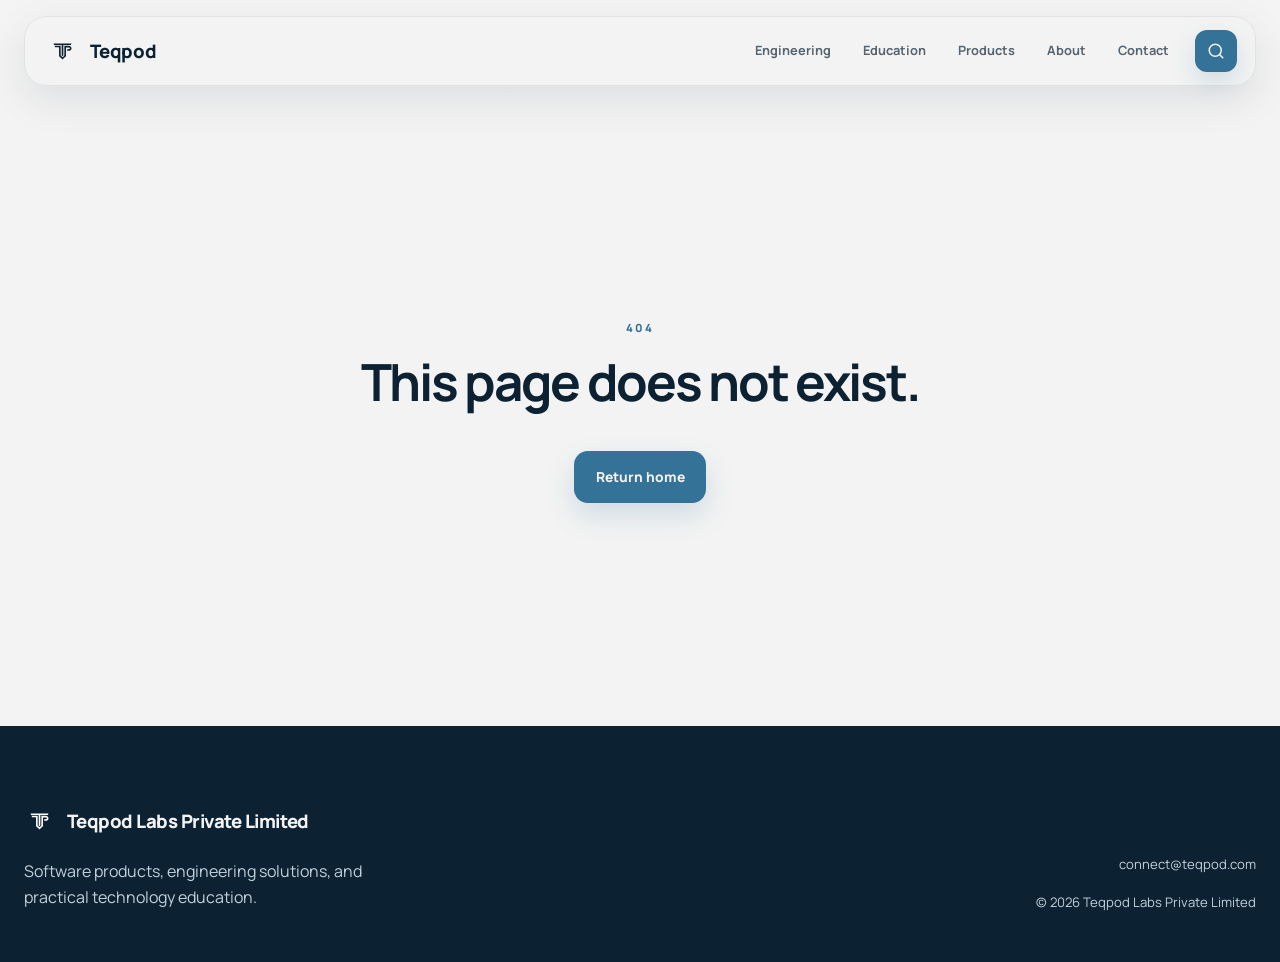
<file: index.html>
<!doctype html>
<html lang="en">
  <head>
    <meta charset="UTF-8" />
    <meta name="viewport" content="width=device-width, initial-scale=1.0" />
    <meta name="theme-color" content="#0C2132" />
    <meta name="description" content="Teqpod creates focused software products, engineers custom technology systems, and delivers practical computer science and IT education." />
    <link rel="canonical" href="https://teqpod.com/" />

    <meta property="og:type" content="website" />
    <meta property="og:site_name" content="Teqpod" />
    <meta property="og:locale" content="en_IN" />
    <meta property="og:title" content="Teqpod — Software Products, Engineering and Education" />
    <meta property="og:description" content="Teqpod creates focused software products, engineers custom technology systems, and delivers practical computer science and IT education." />
    <meta property="og:url" content="https://teqpod.com/" />
    <meta property="og:image" content="https://teqpod.com/og-image.png" />
    <meta property="og:image:secure_url" content="https://teqpod.com/og-image.png" />
    <meta property="og:image:type" content="image/png" />
    <meta property="og:image:width" content="1200" />
    <meta property="og:image:height" content="630" />
    <meta property="og:image:alt" content="Teqpod Labs Private Limited, technology solutions and practical technology education" />

    <meta name="twitter:card" content="summary_large_image" />
    <meta name="twitter:title" content="Teqpod — Software Products, Engineering and Education" />
    <meta name="twitter:description" content="Teqpod creates focused software products, engineers custom technology systems, and delivers practical computer science and IT education." />
    <meta name="twitter:image" content="https://teqpod.com/og-image.png" />
    <meta name="twitter:image:alt" content="Teqpod Labs Private Limited, technology solutions and practical technology education" />

    <link rel="icon" type="image/svg+xml" href="/favicon.svg" />
    <link rel="apple-touch-icon" href="/apple-touch-icon.png" />
    <title>Teqpod — Software Products, Engineering and Education</title>
    <script type="application/ld+json">
      {
        "@context": "https://schema.org",
        "@graph": [
          {
            "@type": "Organization",
            "@id": "https://teqpod.com/#organization",
            "name": "Teqpod",
            "legalName": "Teqpod Labs Private Limited",
            "url": "https://teqpod.com/",
            "logo": "https://teqpod.com/brand/teqpod-mark.svg",
            "image": "https://teqpod.com/og-image.png",
            "description": "Teqpod creates focused software products, engineers custom technology systems, and delivers practical computer science and IT education.",
            "email": "connect@teqpod.com"
          },
          {
            "@type": "WebSite",
            "@id": "https://teqpod.com/#website",
            "url": "https://teqpod.com/",
            "name": "Teqpod",
            "alternateName": ["Teqpod Labs", "Teqpod Labs Private Limited", "teqpod.com"],
            "publisher": { "@id": "https://teqpod.com/#organization" },
            "inLanguage": "en"
          }
        ]
      }
    </script>
    <script type="application/ld+json" data-page-schema>
{
  "@context": "https://schema.org",
  "@graph": [
    {
      "@type": "WebPage",
      "@id": "https://teqpod.com/#webpage",
      "url": "https://teqpod.com/",
      "name": "Teqpod — Software Products, Engineering and Education",
      "description": "Teqpod creates focused software products, engineers custom technology systems, and delivers practical computer science and IT education.",
      "isPartOf": {
        "@id": "https://teqpod.com/#website"
      },
      "about": {
        "@id": "https://teqpod.com/#organization"
      },
      "primaryImageOfPage": "https://teqpod.com/og-image.png",
      "inLanguage": "en-IN",
      "keywords": [
        "engineering",
        "technology",
        "education",
        "software",
        "learning"
      ]
    }
  ]
}
    </script>
    <script type="module" crossorigin src="/assets/index-o9us2p_Q.js"></script>
    <link rel="stylesheet" crossorigin href="/assets/index-DOGr7zdI.css">
  </head>
  <body>
    <div id="root"></div>
  </body>
</html>
</file>
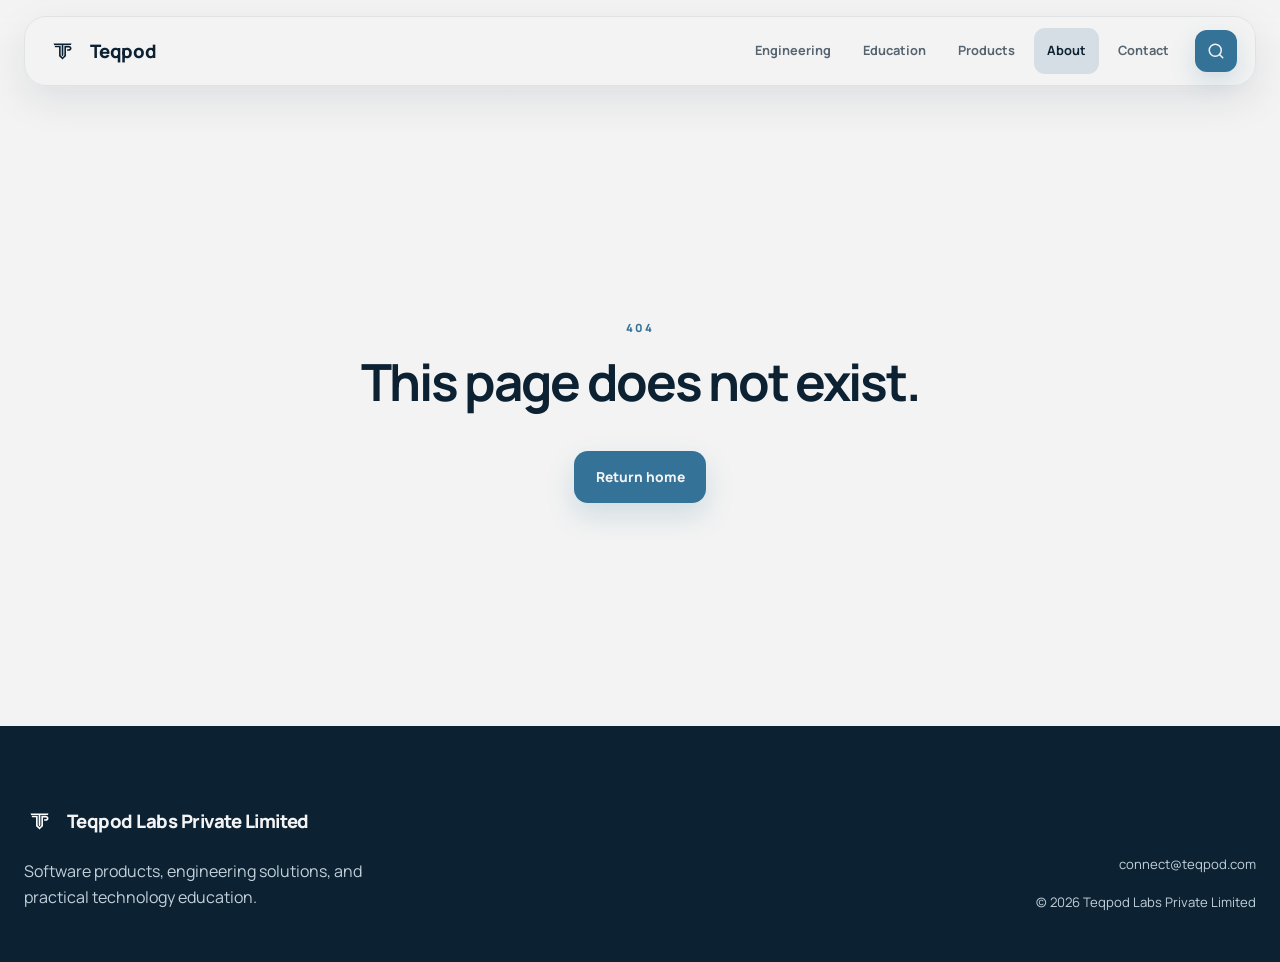
<file: about/index.html>
<!doctype html>
<html lang="en">
  <head>
    <meta charset="UTF-8" />
    <meta name="viewport" content="width=device-width, initial-scale=1.0" />
    <meta name="theme-color" content="#0C2132" />
    <meta name="description" content="Learn why Teqpod brings software products, engineering solutions, and practical technology education together." />
    <link rel="canonical" href="https://teqpod.com/about" />

    <meta property="og:type" content="website" />
    <meta property="og:site_name" content="Teqpod" />
    <meta property="og:locale" content="en_IN" />
    <meta property="og:title" content="About Teqpod" />
    <meta property="og:description" content="Learn why Teqpod brings software products, engineering solutions, and practical technology education together." />
    <meta property="og:url" content="https://teqpod.com/about" />
    <meta property="og:image" content="https://teqpod.com/og-image.png" />
    <meta property="og:image:secure_url" content="https://teqpod.com/og-image.png" />
    <meta property="og:image:type" content="image/png" />
    <meta property="og:image:width" content="1200" />
    <meta property="og:image:height" content="630" />
    <meta property="og:image:alt" content="Teqpod Labs Private Limited, technology solutions and practical technology education" />

    <meta name="twitter:card" content="summary_large_image" />
    <meta name="twitter:title" content="About Teqpod" />
    <meta name="twitter:description" content="Learn why Teqpod brings software products, engineering solutions, and practical technology education together." />
    <meta name="twitter:image" content="https://teqpod.com/og-image.png" />
    <meta name="twitter:image:alt" content="Teqpod Labs Private Limited, technology solutions and practical technology education" />

    <link rel="icon" type="image/svg+xml" href="/favicon.svg" />
    <link rel="apple-touch-icon" href="/apple-touch-icon.png" />
    <title>About Teqpod</title>
    <script type="application/ld+json">
      {
        "@context": "https://schema.org",
        "@graph": [
          {
            "@type": "Organization",
            "@id": "https://teqpod.com/#organization",
            "name": "Teqpod",
            "legalName": "Teqpod Labs Private Limited",
            "url": "https://teqpod.com/",
            "logo": "https://teqpod.com/brand/teqpod-mark.svg",
            "image": "https://teqpod.com/og-image.png",
            "description": "Teqpod creates focused software products, engineers custom technology systems, and delivers practical computer science and IT education.",
            "email": "connect@teqpod.com"
          },
          {
            "@type": "WebSite",
            "@id": "https://teqpod.com/#website",
            "url": "https://teqpod.com/",
            "name": "Teqpod",
            "alternateName": ["Teqpod Labs", "Teqpod Labs Private Limited", "teqpod.com"],
            "publisher": { "@id": "https://teqpod.com/#organization" },
            "inLanguage": "en"
          }
        ]
      }
    </script>
    <script type="application/ld+json" data-page-schema>
{
  "@context": "https://schema.org",
  "@graph": [
    {
      "@type": "WebPage",
      "@id": "https://teqpod.com/about#webpage",
      "url": "https://teqpod.com/about",
      "name": "About Teqpod",
      "description": "Learn why Teqpod brings software products, engineering solutions, and practical technology education together.",
      "isPartOf": {
        "@id": "https://teqpod.com/#website"
      },
      "about": {
        "@id": "https://teqpod.com/#organization"
      },
      "primaryImageOfPage": "https://teqpod.com/og-image.png",
      "inLanguage": "en-IN",
      "keywords": [
        "purpose",
        "approach",
        "principles",
        "company"
      ]
    },
    {
      "@type": "BreadcrumbList",
      "@id": "https://teqpod.com/about#breadcrumb",
      "itemListElement": [
        {
          "@type": "ListItem",
          "position": 1,
          "name": "Home",
          "item": "https://teqpod.com/"
        },
        {
          "@type": "ListItem",
          "position": 2,
          "name": "About",
          "item": "https://teqpod.com/about"
        }
      ]
    }
  ]
}
    </script>
    <script type="module" crossorigin src="/assets/index-o9us2p_Q.js"></script>
    <link rel="stylesheet" crossorigin href="/assets/index-DOGr7zdI.css">
  </head>
  <body>
    <div id="root"></div>
  </body>
</html>
</file>
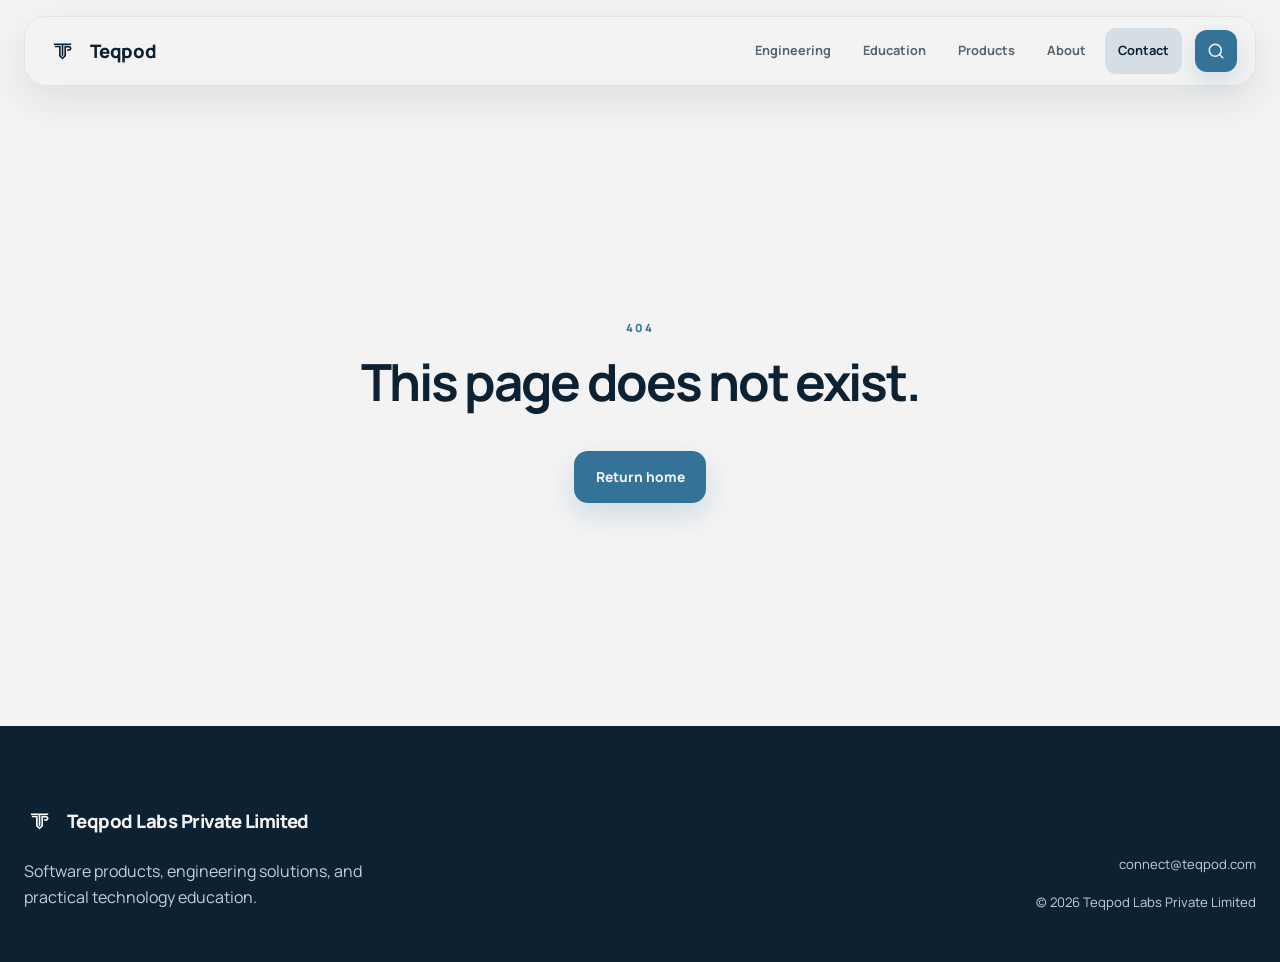
<file: contact/index.html>
<!doctype html>
<html lang="en">
  <head>
    <meta charset="UTF-8" />
    <meta name="viewport" content="width=device-width, initial-scale=1.0" />
    <meta name="theme-color" content="#0C2132" />
    <meta name="description" content="Contact Teqpod about software products, engineering solutions, or practical technology education." />
    <link rel="canonical" href="https://teqpod.com/contact" />

    <meta property="og:type" content="website" />
    <meta property="og:site_name" content="Teqpod" />
    <meta property="og:locale" content="en_IN" />
    <meta property="og:title" content="Contact Teqpod" />
    <meta property="og:description" content="Contact Teqpod about software products, engineering solutions, or practical technology education." />
    <meta property="og:url" content="https://teqpod.com/contact" />
    <meta property="og:image" content="https://teqpod.com/og-image.png" />
    <meta property="og:image:secure_url" content="https://teqpod.com/og-image.png" />
    <meta property="og:image:type" content="image/png" />
    <meta property="og:image:width" content="1200" />
    <meta property="og:image:height" content="630" />
    <meta property="og:image:alt" content="Teqpod Labs Private Limited, technology solutions and practical technology education" />

    <meta name="twitter:card" content="summary_large_image" />
    <meta name="twitter:title" content="Contact Teqpod" />
    <meta name="twitter:description" content="Contact Teqpod about software products, engineering solutions, or practical technology education." />
    <meta name="twitter:image" content="https://teqpod.com/og-image.png" />
    <meta name="twitter:image:alt" content="Teqpod Labs Private Limited, technology solutions and practical technology education" />

    <link rel="icon" type="image/svg+xml" href="/favicon.svg" />
    <link rel="apple-touch-icon" href="/apple-touch-icon.png" />
    <title>Contact Teqpod</title>
    <script type="application/ld+json">
      {
        "@context": "https://schema.org",
        "@graph": [
          {
            "@type": "Organization",
            "@id": "https://teqpod.com/#organization",
            "name": "Teqpod",
            "legalName": "Teqpod Labs Private Limited",
            "url": "https://teqpod.com/",
            "logo": "https://teqpod.com/brand/teqpod-mark.svg",
            "image": "https://teqpod.com/og-image.png",
            "description": "Teqpod creates focused software products, engineers custom technology systems, and delivers practical computer science and IT education.",
            "email": "connect@teqpod.com"
          },
          {
            "@type": "WebSite",
            "@id": "https://teqpod.com/#website",
            "url": "https://teqpod.com/",
            "name": "Teqpod",
            "alternateName": ["Teqpod Labs", "Teqpod Labs Private Limited", "teqpod.com"],
            "publisher": { "@id": "https://teqpod.com/#organization" },
            "inLanguage": "en"
          }
        ]
      }
    </script>
    <script type="application/ld+json" data-page-schema>
{
  "@context": "https://schema.org",
  "@graph": [
    {
      "@type": "WebPage",
      "@id": "https://teqpod.com/contact#webpage",
      "url": "https://teqpod.com/contact",
      "name": "Contact Teqpod",
      "description": "Contact Teqpod about software products, engineering solutions, or practical technology education.",
      "isPartOf": {
        "@id": "https://teqpod.com/#website"
      },
      "about": {
        "@id": "https://teqpod.com/#organization"
      },
      "primaryImageOfPage": "https://teqpod.com/og-image.png",
      "inLanguage": "en-IN",
      "keywords": [
        "email",
        "enquiry",
        "connect",
        "conversation",
        "support"
      ]
    },
    {
      "@type": "BreadcrumbList",
      "@id": "https://teqpod.com/contact#breadcrumb",
      "itemListElement": [
        {
          "@type": "ListItem",
          "position": 1,
          "name": "Home",
          "item": "https://teqpod.com/"
        },
        {
          "@type": "ListItem",
          "position": 2,
          "name": "Contact",
          "item": "https://teqpod.com/contact"
        }
      ]
    }
  ]
}
    </script>
    <script type="module" crossorigin src="/assets/index-o9us2p_Q.js"></script>
    <link rel="stylesheet" crossorigin href="/assets/index-DOGr7zdI.css">
  </head>
  <body>
    <div id="root"></div>
  </body>
</html>
</file>
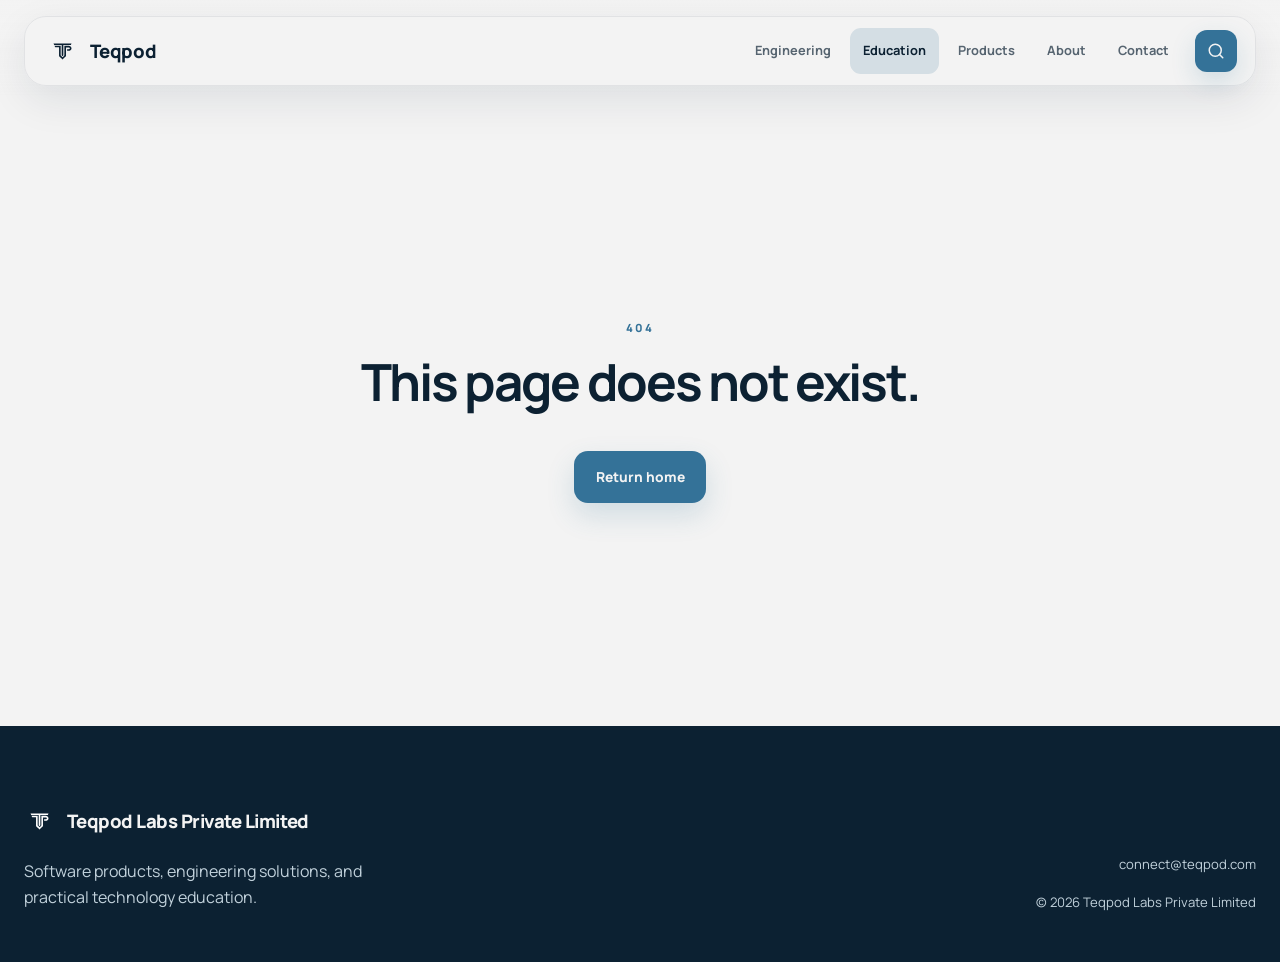
<file: education/index.html>
<!doctype html>
<html lang="en">
  <head>
    <meta charset="UTF-8" />
    <meta name="viewport" content="width=device-width, initial-scale=1.0" />
    <meta name="theme-color" content="#0C2132" />
    <meta name="description" content="Explore Teqpod's practical education capabilities in computer science, IT, software development, workshops, and internships." />
    <link rel="canonical" href="https://teqpod.com/education" />

    <meta property="og:type" content="website" />
    <meta property="og:site_name" content="Teqpod" />
    <meta property="og:locale" content="en_IN" />
    <meta property="og:title" content="Technology Education | Teqpod" />
    <meta property="og:description" content="Explore Teqpod's practical education capabilities in computer science, IT, software development, workshops, and internships." />
    <meta property="og:url" content="https://teqpod.com/education" />
    <meta property="og:image" content="https://teqpod.com/og-image.png" />
    <meta property="og:image:secure_url" content="https://teqpod.com/og-image.png" />
    <meta property="og:image:type" content="image/png" />
    <meta property="og:image:width" content="1200" />
    <meta property="og:image:height" content="630" />
    <meta property="og:image:alt" content="Teqpod Labs Private Limited, technology solutions and practical technology education" />

    <meta name="twitter:card" content="summary_large_image" />
    <meta name="twitter:title" content="Technology Education | Teqpod" />
    <meta name="twitter:description" content="Explore Teqpod's practical education capabilities in computer science, IT, software development, workshops, and internships." />
    <meta name="twitter:image" content="https://teqpod.com/og-image.png" />
    <meta name="twitter:image:alt" content="Teqpod Labs Private Limited, technology solutions and practical technology education" />

    <link rel="icon" type="image/svg+xml" href="/favicon.svg" />
    <link rel="apple-touch-icon" href="/apple-touch-icon.png" />
    <title>Technology Education | Teqpod</title>
    <script type="application/ld+json">
      {
        "@context": "https://schema.org",
        "@graph": [
          {
            "@type": "Organization",
            "@id": "https://teqpod.com/#organization",
            "name": "Teqpod",
            "legalName": "Teqpod Labs Private Limited",
            "url": "https://teqpod.com/",
            "logo": "https://teqpod.com/brand/teqpod-mark.svg",
            "image": "https://teqpod.com/og-image.png",
            "description": "Teqpod creates focused software products, engineers custom technology systems, and delivers practical computer science and IT education.",
            "email": "connect@teqpod.com"
          },
          {
            "@type": "WebSite",
            "@id": "https://teqpod.com/#website",
            "url": "https://teqpod.com/",
            "name": "Teqpod",
            "alternateName": ["Teqpod Labs", "Teqpod Labs Private Limited", "teqpod.com"],
            "publisher": { "@id": "https://teqpod.com/#organization" },
            "inLanguage": "en"
          }
        ]
      }
    </script>
    <script type="application/ld+json" data-page-schema>
{
  "@context": "https://schema.org",
  "@graph": [
    {
      "@type": "WebPage",
      "@id": "https://teqpod.com/education#webpage",
      "url": "https://teqpod.com/education",
      "name": "Technology Education | Teqpod",
      "description": "Explore Teqpod's practical education capabilities in computer science, IT, software development, workshops, and internships.",
      "isPartOf": {
        "@id": "https://teqpod.com/#website"
      },
      "about": {
        "@id": "https://teqpod.com/#organization"
      },
      "primaryImageOfPage": "https://teqpod.com/og-image.png",
      "inLanguage": "en-IN",
      "keywords": [
        "training",
        "workshops",
        "learners",
        "computer science",
        "skills",
        "internships"
      ]
    },
    {
      "@type": "BreadcrumbList",
      "@id": "https://teqpod.com/education#breadcrumb",
      "itemListElement": [
        {
          "@type": "ListItem",
          "position": 1,
          "name": "Home",
          "item": "https://teqpod.com/"
        },
        {
          "@type": "ListItem",
          "position": 2,
          "name": "Education",
          "item": "https://teqpod.com/education"
        }
      ]
    }
  ]
}
    </script>
    <script type="module" crossorigin src="/assets/index-o9us2p_Q.js"></script>
    <link rel="stylesheet" crossorigin href="/assets/index-DOGr7zdI.css">
  </head>
  <body>
    <div id="root"></div>
  </body>
</html>
</file>
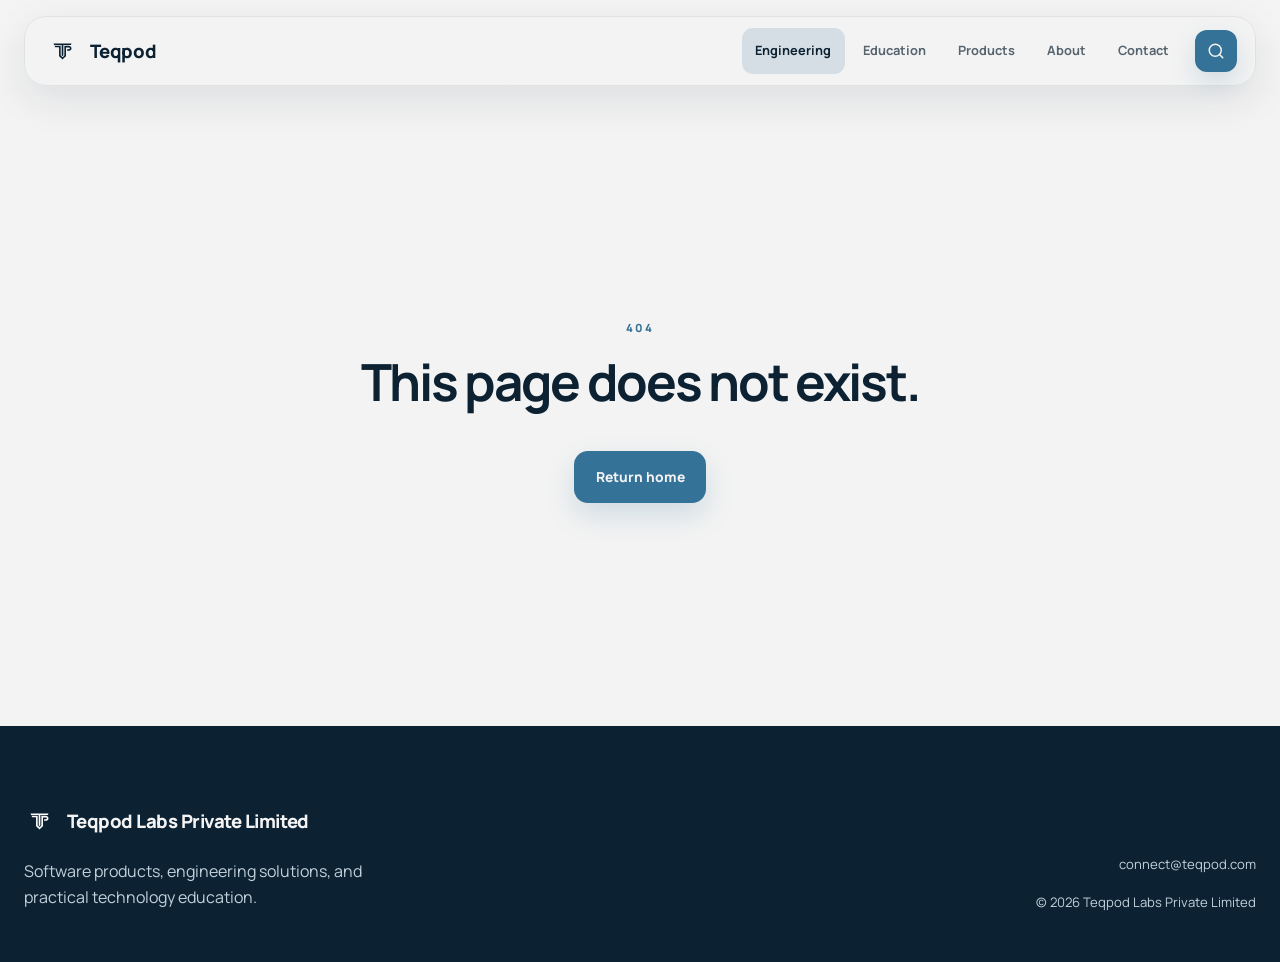
<file: technology/index.html>
<!doctype html>
<html lang="en">
  <head>
    <meta charset="UTF-8" />
    <meta name="viewport" content="width=device-width, initial-scale=1.0" />
    <meta name="theme-color" content="#0C2132" />
    <meta name="description" content="Explore Teqpod's engineering capabilities across strategy, custom software, applied AI, infrastructure, automation, and research." />
    <link rel="canonical" href="https://teqpod.com/technology" />

    <meta property="og:type" content="website" />
    <meta property="og:site_name" content="Teqpod" />
    <meta property="og:locale" content="en_IN" />
    <meta property="og:title" content="Engineering Solutions | Teqpod" />
    <meta property="og:description" content="Explore Teqpod's engineering capabilities across strategy, custom software, applied AI, infrastructure, automation, and research." />
    <meta property="og:url" content="https://teqpod.com/technology" />
    <meta property="og:image" content="https://teqpod.com/og-image.png" />
    <meta property="og:image:secure_url" content="https://teqpod.com/og-image.png" />
    <meta property="og:image:type" content="image/png" />
    <meta property="og:image:width" content="1200" />
    <meta property="og:image:height" content="630" />
    <meta property="og:image:alt" content="Teqpod Labs Private Limited, technology solutions and practical technology education" />

    <meta name="twitter:card" content="summary_large_image" />
    <meta name="twitter:title" content="Engineering Solutions | Teqpod" />
    <meta name="twitter:description" content="Explore Teqpod's engineering capabilities across strategy, custom software, applied AI, infrastructure, automation, and research." />
    <meta name="twitter:image" content="https://teqpod.com/og-image.png" />
    <meta name="twitter:image:alt" content="Teqpod Labs Private Limited, technology solutions and practical technology education" />

    <link rel="icon" type="image/svg+xml" href="/favicon.svg" />
    <link rel="apple-touch-icon" href="/apple-touch-icon.png" />
    <title>Engineering Solutions | Teqpod</title>
    <script type="application/ld+json">
      {
        "@context": "https://schema.org",
        "@graph": [
          {
            "@type": "Organization",
            "@id": "https://teqpod.com/#organization",
            "name": "Teqpod",
            "legalName": "Teqpod Labs Private Limited",
            "url": "https://teqpod.com/",
            "logo": "https://teqpod.com/brand/teqpod-mark.svg",
            "image": "https://teqpod.com/og-image.png",
            "description": "Teqpod creates focused software products, engineers custom technology systems, and delivers practical computer science and IT education.",
            "email": "connect@teqpod.com"
          },
          {
            "@type": "WebSite",
            "@id": "https://teqpod.com/#website",
            "url": "https://teqpod.com/",
            "name": "Teqpod",
            "alternateName": ["Teqpod Labs", "Teqpod Labs Private Limited", "teqpod.com"],
            "publisher": { "@id": "https://teqpod.com/#organization" },
            "inLanguage": "en"
          }
        ]
      }
    </script>
    <script type="application/ld+json" data-page-schema>
{
  "@context": "https://schema.org",
  "@graph": [
    {
      "@type": "WebPage",
      "@id": "https://teqpod.com/technology#webpage",
      "url": "https://teqpod.com/technology",
      "name": "Engineering Solutions | Teqpod",
      "description": "Explore Teqpod's engineering capabilities across strategy, custom software, applied AI, infrastructure, automation, and research.",
      "isPartOf": {
        "@id": "https://teqpod.com/#website"
      },
      "about": {
        "@id": "https://teqpod.com/#organization"
      },
      "primaryImageOfPage": "https://teqpod.com/og-image.png",
      "inLanguage": "en-IN",
      "keywords": [
        "strategy",
        "systems",
        "software development",
        "custom AI",
        "AI solutions",
        "AI workflows",
        "infrastructure",
        "automation",
        "research",
        "organizations"
      ]
    },
    {
      "@type": "BreadcrumbList",
      "@id": "https://teqpod.com/technology#breadcrumb",
      "itemListElement": [
        {
          "@type": "ListItem",
          "position": 1,
          "name": "Home",
          "item": "https://teqpod.com/"
        },
        {
          "@type": "ListItem",
          "position": 2,
          "name": "Engineering",
          "item": "https://teqpod.com/technology"
        }
      ]
    }
  ]
}
    </script>
    <script type="module" crossorigin src="/assets/index-o9us2p_Q.js"></script>
    <link rel="stylesheet" crossorigin href="/assets/index-DOGr7zdI.css">
  </head>
  <body>
    <div id="root"></div>
  </body>
</html>
</file>
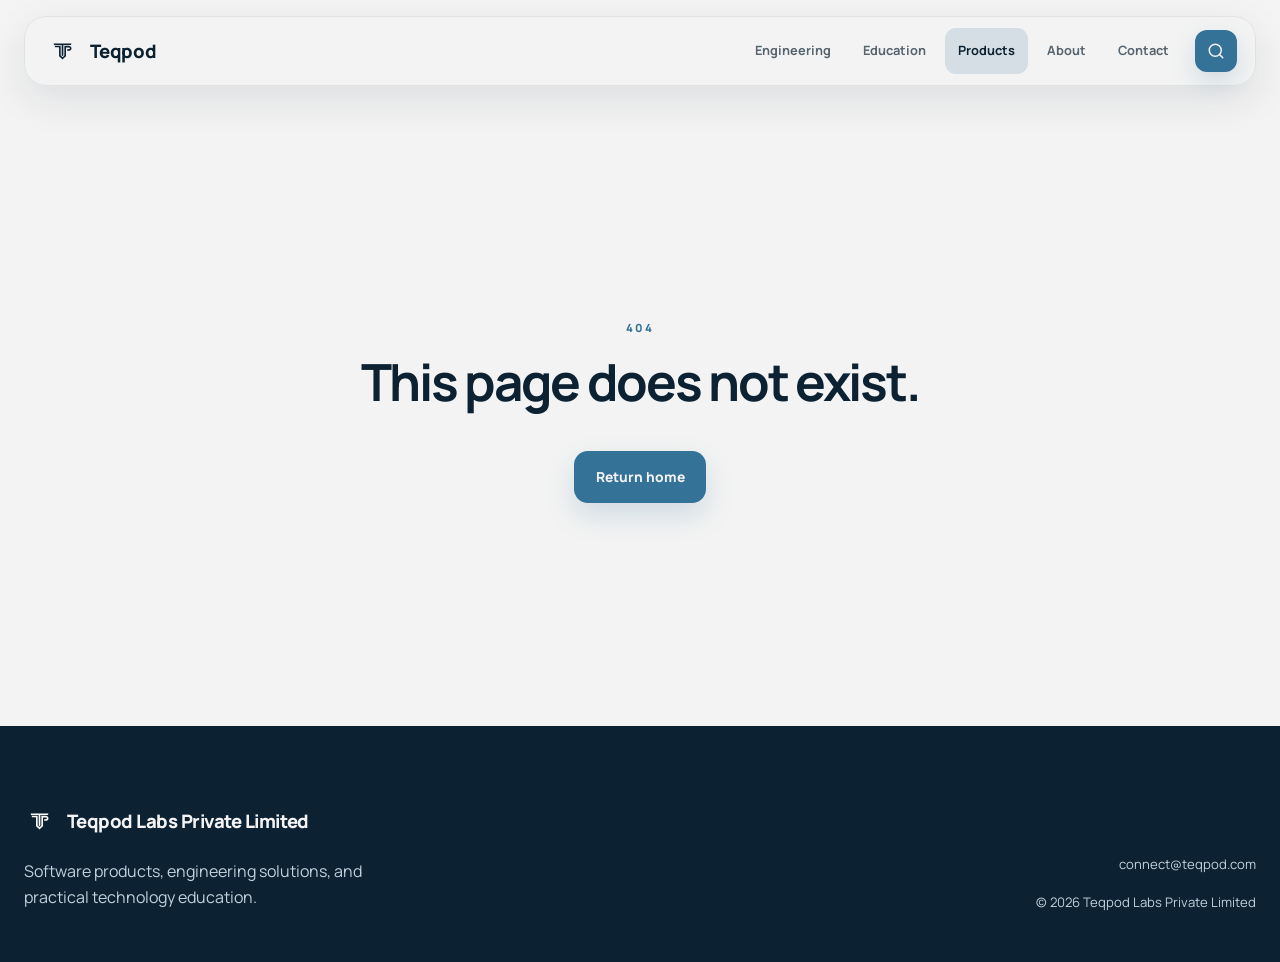
<file: products/auto-flow/index.html>
<!doctype html>
<html lang="en">
  <head>
    <meta charset="UTF-8" />
    <meta name="viewport" content="width=device-width, initial-scale=1.0" />
    <meta name="theme-color" content="#0C2132" />
    <meta name="description" content="Compose AI agents, knowledge, skills, tools, code execution, and operational workflows visually without writing orchestration code." />
    <link rel="canonical" href="https://teqpod.com/products/auto-flow" />

    <meta property="og:type" content="website" />
    <meta property="og:site_name" content="Teqpod" />
    <meta property="og:locale" content="en_IN" />
    <meta property="og:title" content="Auto-Flow | Zero-Code AI Workbench | Teqpod" />
    <meta property="og:description" content="Compose AI agents, knowledge, skills, tools, code execution, and operational workflows visually without writing orchestration code." />
    <meta property="og:url" content="https://teqpod.com/products/auto-flow" />
    <meta property="og:image" content="https://teqpod.com/og-image.png" />
    <meta property="og:image:secure_url" content="https://teqpod.com/og-image.png" />
    <meta property="og:image:type" content="image/png" />
    <meta property="og:image:width" content="1200" />
    <meta property="og:image:height" content="630" />
    <meta property="og:image:alt" content="Teqpod Labs Private Limited, technology solutions and practical technology education" />

    <meta name="twitter:card" content="summary_large_image" />
    <meta name="twitter:title" content="Auto-Flow | Zero-Code AI Workbench | Teqpod" />
    <meta name="twitter:description" content="Compose AI agents, knowledge, skills, tools, code execution, and operational workflows visually without writing orchestration code." />
    <meta name="twitter:image" content="https://teqpod.com/og-image.png" />
    <meta name="twitter:image:alt" content="Teqpod Labs Private Limited, technology solutions and practical technology education" />

    <link rel="icon" type="image/svg+xml" href="/favicon.svg" />
    <link rel="apple-touch-icon" href="/apple-touch-icon.png" />
    <title>Auto-Flow | Zero-Code AI Workbench | Teqpod</title>
    <script type="application/ld+json">
      {
        "@context": "https://schema.org",
        "@graph": [
          {
            "@type": "Organization",
            "@id": "https://teqpod.com/#organization",
            "name": "Teqpod",
            "legalName": "Teqpod Labs Private Limited",
            "url": "https://teqpod.com/",
            "logo": "https://teqpod.com/brand/teqpod-mark.svg",
            "image": "https://teqpod.com/og-image.png",
            "description": "Teqpod creates focused software products, engineers custom technology systems, and delivers practical computer science and IT education.",
            "email": "connect@teqpod.com"
          },
          {
            "@type": "WebSite",
            "@id": "https://teqpod.com/#website",
            "url": "https://teqpod.com/",
            "name": "Teqpod",
            "alternateName": ["Teqpod Labs", "Teqpod Labs Private Limited", "teqpod.com"],
            "publisher": { "@id": "https://teqpod.com/#organization" },
            "inLanguage": "en"
          }
        ]
      }
    </script>
    <script type="application/ld+json" data-page-schema>
{
  "@context": "https://schema.org",
  "@graph": [
    {
      "@type": "WebPage",
      "@id": "https://teqpod.com/products/auto-flow#webpage",
      "url": "https://teqpod.com/products/auto-flow",
      "name": "Auto-Flow | Zero-Code AI Workbench | Teqpod",
      "description": "Compose AI agents, knowledge, skills, tools, code execution, and operational workflows visually without writing orchestration code.",
      "isPartOf": {
        "@id": "https://teqpod.com/#website"
      },
      "about": {
        "@id": "https://teqpod.com/#organization"
      },
      "primaryImageOfPage": "https://teqpod.com/og-image.png",
      "inLanguage": "en-IN",
      "keywords": [
        "zero-code AI workbench",
        "no-code AI",
        "AI agents",
        "multi-agent",
        "automation",
        "workflow",
        "knowledge",
        "skills",
        "tools",
        "code runner",
        "canvas",
        "paid"
      ]
    },
    {
      "@type": "BreadcrumbList",
      "@id": "https://teqpod.com/products/auto-flow#breadcrumb",
      "itemListElement": [
        {
          "@type": "ListItem",
          "position": 1,
          "name": "Home",
          "item": "https://teqpod.com/"
        },
        {
          "@type": "ListItem",
          "position": 2,
          "name": "Products",
          "item": "https://teqpod.com/products"
        },
        {
          "@type": "ListItem",
          "position": 3,
          "name": "Auto-Flow",
          "item": "https://teqpod.com/products/auto-flow"
        }
      ]
    },
    {
      "@type": "SoftwareApplication",
      "@id": "https://teqpod.com/products/auto-flow#software",
      "name": "Auto-Flow",
      "url": "https://teqpod.com/products/auto-flow",
      "description": "A zero-code AI workbench for composing agents, skills, knowledge, tools, code execution, and operational workflows on one visual canvas.",
      "applicationCategory": "Zero-code AI workbench",
      "publisher": {
        "@id": "https://teqpod.com/#organization"
      },
      "keywords": [
        "zero-code AI workbench",
        "no-code AI",
        "AI agents",
        "multi-agent",
        "automation",
        "workflow",
        "knowledge",
        "skills",
        "tools",
        "code runner",
        "canvas",
        "paid"
      ]
    }
  ]
}
    </script>
    <script type="module" crossorigin src="/assets/index-o9us2p_Q.js"></script>
    <link rel="stylesheet" crossorigin href="/assets/index-DOGr7zdI.css">
  </head>
  <body>
    <div id="root"></div>
  </body>
</html>
</file>
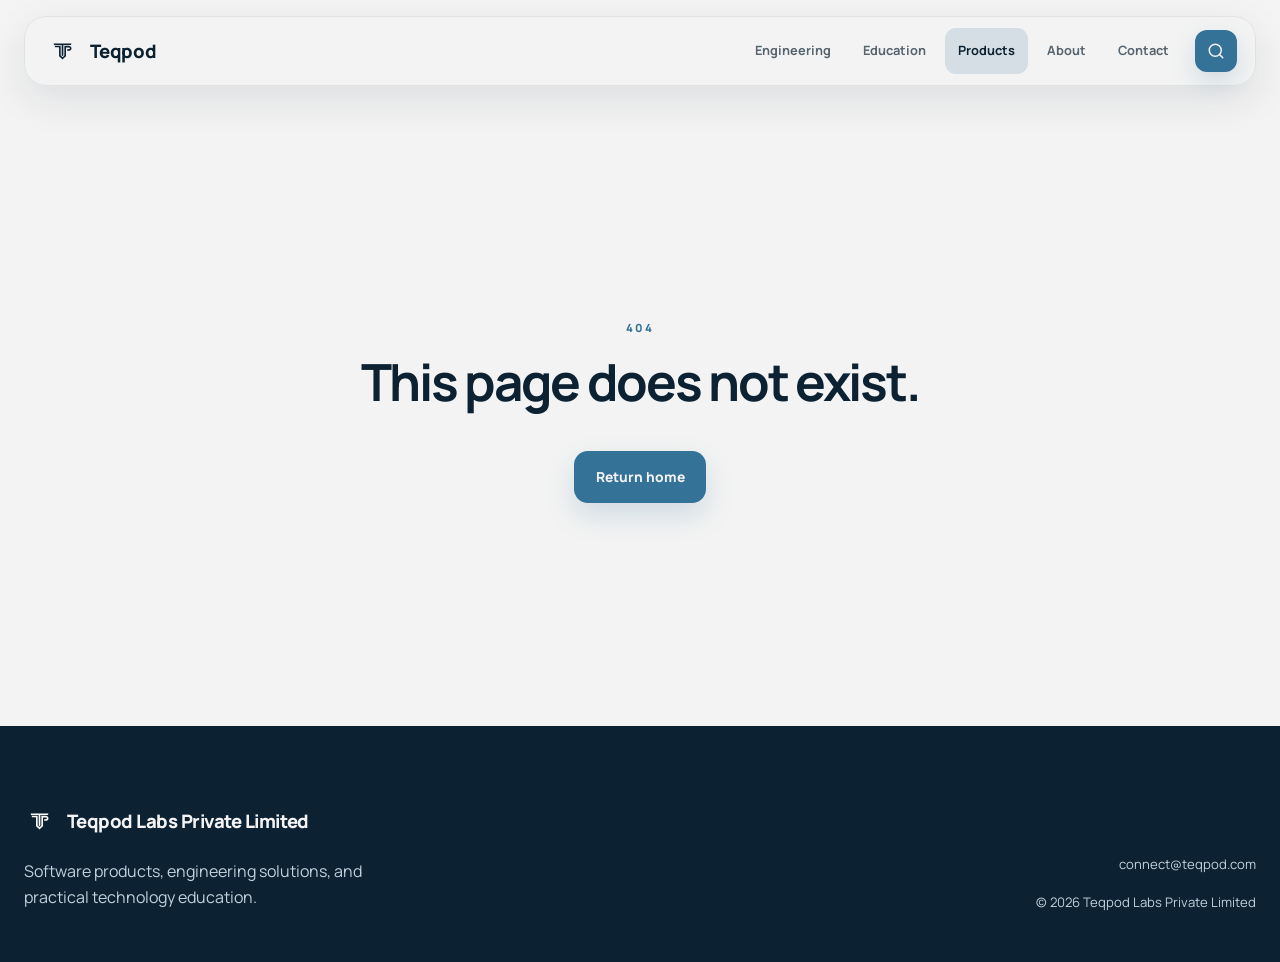
<file: products/code-runner/index.html>
<!doctype html>
<html lang="en">
  <head>
    <meta charset="UTF-8" />
    <meta name="viewport" content="width=device-width, initial-scale=1.0" />
    <meta name="theme-color" content="#0C2132" />
    <meta name="description" content="Code Runner executes programs and tools in any configured language or runtime inside disposable isolated sandboxes, with structured logs and results." />
    <link rel="canonical" href="https://teqpod.com/products/code-runner" />

    <meta property="og:type" content="website" />
    <meta property="og:site_name" content="Teqpod" />
    <meta property="og:locale" content="en_IN" />
    <meta property="og:title" content="Code Runner | Isolated Code Execution | Teqpod" />
    <meta property="og:description" content="Code Runner executes programs and tools in any configured language or runtime inside disposable isolated sandboxes, with structured logs and results." />
    <meta property="og:url" content="https://teqpod.com/products/code-runner" />
    <meta property="og:image" content="https://teqpod.com/og-image.png" />
    <meta property="og:image:secure_url" content="https://teqpod.com/og-image.png" />
    <meta property="og:image:type" content="image/png" />
    <meta property="og:image:width" content="1200" />
    <meta property="og:image:height" content="630" />
    <meta property="og:image:alt" content="Teqpod Labs Private Limited, technology solutions and practical technology education" />

    <meta name="twitter:card" content="summary_large_image" />
    <meta name="twitter:title" content="Code Runner | Isolated Code Execution | Teqpod" />
    <meta name="twitter:description" content="Code Runner executes programs and tools in any configured language or runtime inside disposable isolated sandboxes, with structured logs and results." />
    <meta name="twitter:image" content="https://teqpod.com/og-image.png" />
    <meta name="twitter:image:alt" content="Teqpod Labs Private Limited, technology solutions and practical technology education" />

    <link rel="icon" type="image/svg+xml" href="/favicon.svg" />
    <link rel="apple-touch-icon" href="/apple-touch-icon.png" />
    <title>Code Runner | Isolated Code Execution | Teqpod</title>
    <script type="application/ld+json">
      {
        "@context": "https://schema.org",
        "@graph": [
          {
            "@type": "Organization",
            "@id": "https://teqpod.com/#organization",
            "name": "Teqpod",
            "legalName": "Teqpod Labs Private Limited",
            "url": "https://teqpod.com/",
            "logo": "https://teqpod.com/brand/teqpod-mark.svg",
            "image": "https://teqpod.com/og-image.png",
            "description": "Teqpod creates focused software products, engineers custom technology systems, and delivers practical computer science and IT education.",
            "email": "connect@teqpod.com"
          },
          {
            "@type": "WebSite",
            "@id": "https://teqpod.com/#website",
            "url": "https://teqpod.com/",
            "name": "Teqpod",
            "alternateName": ["Teqpod Labs", "Teqpod Labs Private Limited", "teqpod.com"],
            "publisher": { "@id": "https://teqpod.com/#organization" },
            "inLanguage": "en"
          }
        ]
      }
    </script>
    <script type="application/ld+json" data-page-schema>
{
  "@context": "https://schema.org",
  "@graph": [
    {
      "@type": "WebPage",
      "@id": "https://teqpod.com/products/code-runner#webpage",
      "url": "https://teqpod.com/products/code-runner",
      "name": "Code Runner | Isolated Code Execution | Teqpod",
      "description": "Code Runner executes programs and tools in any configured language or runtime inside disposable isolated sandboxes, with structured logs and results.",
      "isPartOf": {
        "@id": "https://teqpod.com/#website"
      },
      "about": {
        "@id": "https://teqpod.com/#organization"
      },
      "primaryImageOfPage": "https://teqpod.com/og-image.png",
      "inLanguage": "en-IN",
      "keywords": [
        "code execution",
        "sandbox",
        "programming language",
        "runtime",
        "runtime profile",
        "runtime image",
        "scripts",
        "tools",
        "logs",
        "results",
        "paid"
      ]
    },
    {
      "@type": "BreadcrumbList",
      "@id": "https://teqpod.com/products/code-runner#breadcrumb",
      "itemListElement": [
        {
          "@type": "ListItem",
          "position": 1,
          "name": "Home",
          "item": "https://teqpod.com/"
        },
        {
          "@type": "ListItem",
          "position": 2,
          "name": "Products",
          "item": "https://teqpod.com/products"
        },
        {
          "@type": "ListItem",
          "position": 3,
          "name": "Code Runner",
          "item": "https://teqpod.com/products/code-runner"
        }
      ]
    },
    {
      "@type": "SoftwareApplication",
      "@id": "https://teqpod.com/products/code-runner#software",
      "name": "Code Runner",
      "url": "https://teqpod.com/products/code-runner",
      "description": "A language-agnostic execution service for running programs and tools inside disposable, isolated sandboxes with structured results.",
      "applicationCategory": "DeveloperApplication",
      "publisher": {
        "@id": "https://teqpod.com/#organization"
      },
      "keywords": [
        "code execution",
        "sandbox",
        "programming language",
        "runtime",
        "runtime profile",
        "runtime image",
        "scripts",
        "tools",
        "logs",
        "results",
        "paid"
      ]
    }
  ]
}
    </script>
    <script type="module" crossorigin src="/assets/index-o9us2p_Q.js"></script>
    <link rel="stylesheet" crossorigin href="/assets/index-DOGr7zdI.css">
  </head>
  <body>
    <div id="root"></div>
  </body>
</html>
</file>
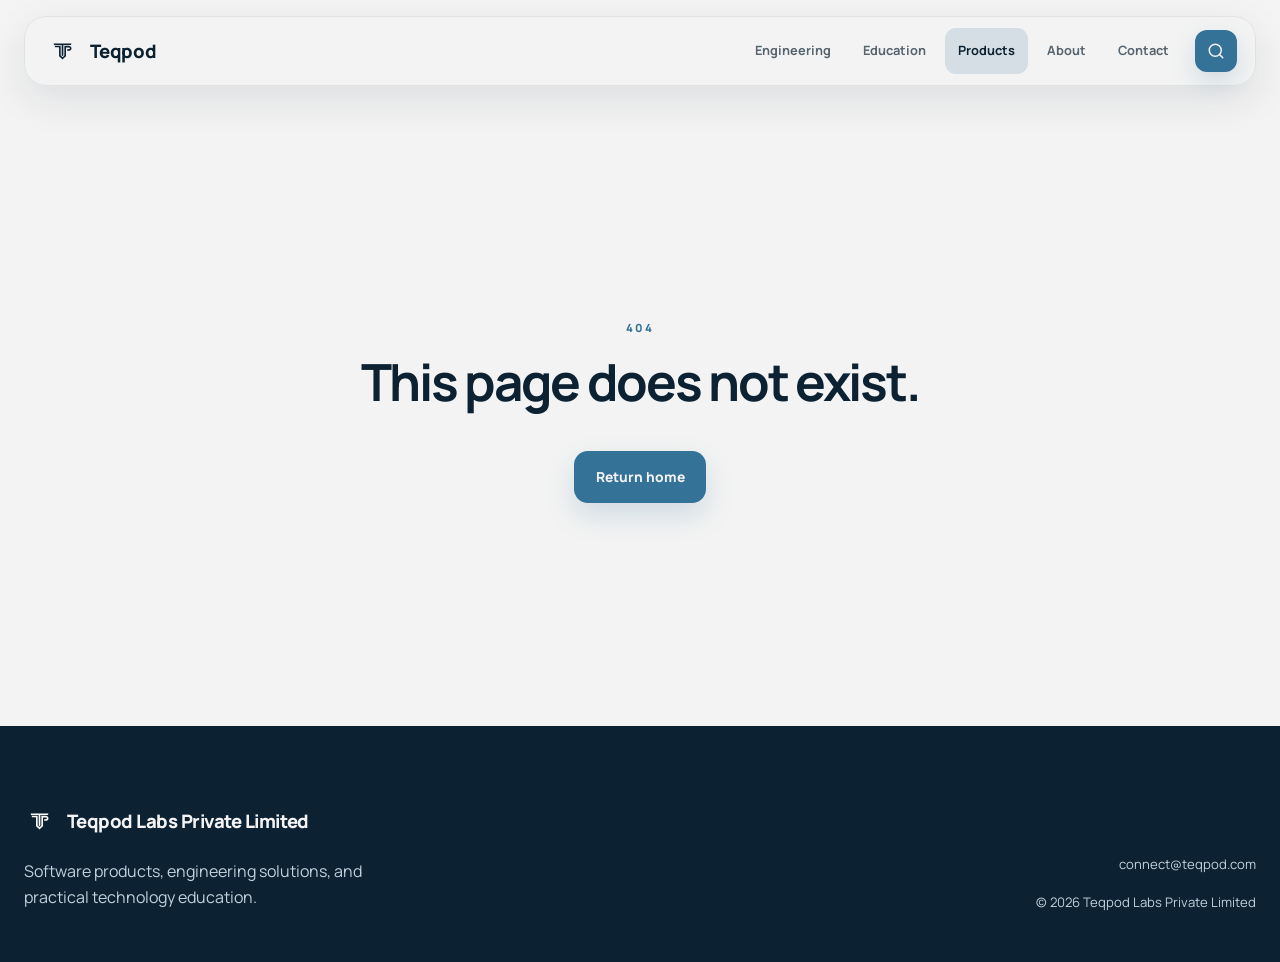
<file: products/invoice/index.html>
<!doctype html>
<html lang="en">
  <head>
    <meta charset="UTF-8" />
    <meta name="viewport" content="width=device-width, initial-scale=1.0" />
    <meta name="theme-color" content="#0C2132" />
    <meta name="description" content="Invoice is a paid, local-first desktop billing application from Teqpod Labs Private Limited." />
    <link rel="canonical" href="https://teqpod.com/products/invoice" />

    <meta property="og:type" content="website" />
    <meta property="og:site_name" content="Teqpod" />
    <meta property="og:locale" content="en_IN" />
    <meta property="og:title" content="Invoice | Teqpod" />
    <meta property="og:description" content="Invoice is a paid, local-first desktop billing application from Teqpod Labs Private Limited." />
    <meta property="og:url" content="https://teqpod.com/products/invoice" />
    <meta property="og:image" content="https://teqpod.com/og-image.png" />
    <meta property="og:image:secure_url" content="https://teqpod.com/og-image.png" />
    <meta property="og:image:type" content="image/png" />
    <meta property="og:image:width" content="1200" />
    <meta property="og:image:height" content="630" />
    <meta property="og:image:alt" content="Teqpod Labs Private Limited, technology solutions and practical technology education" />

    <meta name="twitter:card" content="summary_large_image" />
    <meta name="twitter:title" content="Invoice | Teqpod" />
    <meta name="twitter:description" content="Invoice is a paid, local-first desktop billing application from Teqpod Labs Private Limited." />
    <meta name="twitter:image" content="https://teqpod.com/og-image.png" />
    <meta name="twitter:image:alt" content="Teqpod Labs Private Limited, technology solutions and practical technology education" />

    <link rel="icon" type="image/svg+xml" href="/favicon.svg" />
    <link rel="apple-touch-icon" href="/apple-touch-icon.png" />
    <title>Invoice | Teqpod</title>
    <script type="application/ld+json">
      {
        "@context": "https://schema.org",
        "@graph": [
          {
            "@type": "Organization",
            "@id": "https://teqpod.com/#organization",
            "name": "Teqpod",
            "legalName": "Teqpod Labs Private Limited",
            "url": "https://teqpod.com/",
            "logo": "https://teqpod.com/brand/teqpod-mark.svg",
            "image": "https://teqpod.com/og-image.png",
            "description": "Teqpod creates focused software products, engineers custom technology systems, and delivers practical computer science and IT education.",
            "email": "connect@teqpod.com"
          },
          {
            "@type": "WebSite",
            "@id": "https://teqpod.com/#website",
            "url": "https://teqpod.com/",
            "name": "Teqpod",
            "alternateName": ["Teqpod Labs", "Teqpod Labs Private Limited", "teqpod.com"],
            "publisher": { "@id": "https://teqpod.com/#organization" },
            "inLanguage": "en"
          }
        ]
      }
    </script>
    <script type="application/ld+json" data-page-schema>
{
  "@context": "https://schema.org",
  "@graph": [
    {
      "@type": "WebPage",
      "@id": "https://teqpod.com/products/invoice#webpage",
      "url": "https://teqpod.com/products/invoice",
      "name": "Invoice | Teqpod",
      "description": "Invoice is a paid, local-first desktop billing application from Teqpod Labs Private Limited.",
      "isPartOf": {
        "@id": "https://teqpod.com/#website"
      },
      "about": {
        "@id": "https://teqpod.com/#organization"
      },
      "primaryImageOfPage": "https://teqpod.com/og-image.png",
      "inLanguage": "en-IN",
      "keywords": [
        "billing",
        "GST",
        "desktop",
        "offline",
        "stock",
        "quotations",
        "payments",
        "sales ledger",
        "reports",
        "PDF",
        "paid"
      ]
    },
    {
      "@type": "BreadcrumbList",
      "@id": "https://teqpod.com/products/invoice#breadcrumb",
      "itemListElement": [
        {
          "@type": "ListItem",
          "position": 1,
          "name": "Home",
          "item": "https://teqpod.com/"
        },
        {
          "@type": "ListItem",
          "position": 2,
          "name": "Products",
          "item": "https://teqpod.com/products"
        },
        {
          "@type": "ListItem",
          "position": 3,
          "name": "Invoice",
          "item": "https://teqpod.com/products/invoice"
        }
      ]
    },
    {
      "@type": "SoftwareApplication",
      "@id": "https://teqpod.com/products/invoice#software",
      "name": "Invoice",
      "url": "https://teqpod.com/products/invoice",
      "description": "A local-first desktop workspace for GST-ready billing, stock, quotations, payment tracking, and sales records on your own machine.",
      "applicationCategory": "BusinessApplication",
      "publisher": {
        "@id": "https://teqpod.com/#organization"
      },
      "keywords": [
        "billing",
        "GST",
        "desktop",
        "offline",
        "stock",
        "quotations",
        "payments",
        "sales ledger",
        "reports",
        "PDF",
        "paid"
      ]
    }
  ]
}
    </script>
    <script type="module" crossorigin src="/assets/index-o9us2p_Q.js"></script>
    <link rel="stylesheet" crossorigin href="/assets/index-DOGr7zdI.css">
  </head>
  <body>
    <div id="root"></div>
  </body>
</html>
</file>
<file: assets/index-DOGr7zdI.css>
@font-face{font-family:Manrope Variable;font-style:normal;font-display:swap;font-weight:200 800;src:url([data-uri]) format("woff2-variations");unicode-range:U+0460-052F,U+1C80-1C8A,U+20B4,U+2DE0-2DFF,U+A640-A69F,U+FE2E-FE2F}@font-face{font-family:Manrope Variable;font-style:normal;font-display:swap;font-weight:200 800;src:url(/assets/manrope-cyrillic-wght-normal-Dvxsihut.woff2) format("woff2-variations");unicode-range:U+0301,U+0400-045F,U+0490-0491,U+04B0-04B1,U+2116}@font-face{font-family:Manrope Variable;font-style:normal;font-display:swap;font-weight:200 800;src:url(/assets/manrope-greek-wght-normal-DL7QRZyv.woff2) format("woff2-variations");unicode-range:U+0370-0377,U+037A-037F,U+0384-038A,U+038C,U+038E-03A1,U+03A3-03FF}@font-face{font-family:Manrope Variable;font-style:normal;font-display:swap;font-weight:200 800;src:url(/assets/manrope-vietnamese-wght-normal-usUDDRr7.woff2) format("woff2-variations");unicode-range:U+0102-0103,U+0110-0111,U+0128-0129,U+0168-0169,U+01A0-01A1,U+01AF-01B0,U+0300-0301,U+0303-0304,U+0308-0309,U+0323,U+0329,U+1EA0-1EF9,U+20AB}@font-face{font-family:Manrope Variable;font-style:normal;font-display:swap;font-weight:200 800;src:url(/assets/manrope-latin-ext-wght-normal-Ch3YOpNY.woff2) format("woff2-variations");unicode-range:U+0100-02BA,U+02BD-02C5,U+02C7-02CC,U+02CE-02D7,U+02DD-02FF,U+0304,U+0308,U+0329,U+1D00-1DBF,U+1E00-1E9F,U+1EF2-1EFF,U+2020,U+20A0-20AB,U+20AD-20C0,U+2113,U+2C60-2C7F,U+A720-A7FF}@font-face{font-family:Manrope Variable;font-style:normal;font-display:swap;font-weight:200 800;src:url(/assets/manrope-latin-wght-normal-DHIcAJRg.woff2) format("woff2-variations");unicode-range:U+0000-00FF,U+0131,U+0152-0153,U+02BB-02BC,U+02C6,U+02DA,U+02DC,U+0304,U+0308,U+0329,U+2000-206F,U+20AC,U+2122,U+2191,U+2193,U+2212,U+2215,U+FEFF,U+FFFD}:root{color:#1b1b1b;background:#f3f3f3;font-family:Manrope Variable,sans-serif;font-synthesis:none;text-rendering:optimizeLegibility;--ink: #1b1b1b;--ink-deep: #0c2132;--navy: #0c2132;--blue: #347298;--charcoal: #1b1b1b;--paper: #f3f3f3;--surface: color-mix(in srgb,var(--paper) 96%,var(--blue));--cyan: color-mix(in srgb,var(--paper) 55%,var(--blue));--mist: color-mix(in srgb,var(--paper) 88%,var(--blue));--line: color-mix(in srgb,var(--paper) 78%,var(--navy));--muted: color-mix(in srgb,var(--navy) 68%,var(--paper));--on-dark-muted: color-mix(in srgb,var(--paper) 74%,var(--blue));--accent-soft: color-mix(in srgb,var(--paper) 84%,var(--blue));--shell: min(1240px, calc(100% - 48px) );--page-hero-height: clamp(560px,65svh,680px);--radius: 24px;--shadow: 0 24px 70px rgba(12,33,50,.1)}*{box-sizing:border-box}html{scroll-behavior:smooth}body{margin:0;min-width:320px;min-height:100vh;color:var(--ink);background:var(--paper);font-size:16px;line-height:1.65}body:has(dialog[open]){overflow:hidden}button,input{font:inherit}a{color:inherit;text-decoration:none}img{display:block;max-width:100%}h1,h2,h3,p{margin-top:0}h1,h2,h3{color:var(--ink-deep);line-height:1.04;letter-spacing:-.045em}h1{font-size:clamp(2.4rem,4vw,3.8rem)}h2{font-size:clamp(1.8rem,3vw,3rem)}h3{font-size:clamp(1.2rem,1.5vw,1.6rem)}::selection{color:var(--paper);background:var(--blue)}:focus-visible{outline:3px solid var(--blue);outline-offset:4px}.shell{width:var(--shell);margin-inline:auto}.eyebrow{margin-bottom:1.1rem;color:var(--blue);font-size:.7rem;font-weight:800;letter-spacing:.16em;text-transform:uppercase}.button{display:inline-flex;min-height:52px;align-items:center;justify-content:center;gap:.7rem;padding:.82rem 1.3rem;border:1px solid transparent;border-radius:14px;font-size:.86rem;font-weight:780;transition:transform .25s ease,box-shadow .25s ease,background .25s ease,color .25s ease}.button:hover{transform:translateY(-3px);box-shadow:0 16px 34px #34729833}.button svg,a>svg{width:1.05rem;height:1.05rem}.button--primary{color:var(--paper);background:var(--blue);box-shadow:0 12px 28px #3472982e}.button--light{color:var(--navy);background:var(--paper)}.button--ghost-light{color:var(--navy);border-color:color-mix(in srgb,var(--navy) 18%,var(--paper));background:color-mix(in srgb,var(--paper) 92%,transparent)}.reveal{opacity:.18;transform:translateY(20px);transition:opacity .45s ease,transform .55s cubic-bezier(.2,.8,.2,1)}.reveal--visible{opacity:1;transform:none}.skip-link{position:fixed;z-index:100;top:8px;left:8px;padding:.6rem 1rem;color:var(--paper);background:var(--ink);transform:translateY(-150%)}.skip-link:focus{transform:none}@media (prefers-reduced-motion: reduce){html{scroll-behavior:auto}*,*:before,*:after{animation-duration:.01ms!important;animation-iteration-count:1!important;transition-duration:.01ms!important}.reveal{opacity:1;transform:none}}@media (max-width: 680px){:root{--shell: min(100% - 32px,1240px)}h1{font-size:clamp(2.15rem,9.2vw,3.05rem)}h2{font-size:clamp(1.7rem,7.2vw,2.35rem)}}.site-header{position:sticky;z-index:40;top:0;padding:16px 0 10px;color:var(--navy);background:linear-gradient(180deg,var(--paper) 0%,color-mix(in srgb,var(--paper) 88%,transparent) 72%,transparent 100%)}.site-header__inner{display:flex;min-height:70px;align-items:center;justify-content:space-between;padding:0 1.15rem 0 1.4rem;border:1px solid color-mix(in srgb,var(--navy) 8%,var(--paper));border-radius:22px;background:color-mix(in srgb,var(--paper) 96%,transparent);box-shadow:0 14px 42px #0c213217;-webkit-backdrop-filter:blur(20px);backdrop-filter:blur(20px)}.brand{display:inline-flex;align-items:center;gap:.72rem;color:inherit;font-weight:800;letter-spacing:-.03em}.brand__mark{width:31px;height:31px}.brand__name{font-size:1.16rem}.site-header__actions,.primary-navigation{display:flex;align-items:center}.site-header__actions{gap:.8rem}.primary-navigation{gap:.35rem}.primary-navigation__link{position:relative;padding:.8rem .82rem;border-radius:11px;color:var(--muted);font-size:.8rem;font-weight:700;transition:color .2s ease,background .2s ease}.primary-navigation__link:hover,.primary-navigation__link--active{color:var(--navy);background:var(--accent-soft)}.primary-navigation__link:after{display:none}.search-trigger,.menu-button{display:inline-flex;align-items:center;justify-content:center;border:0;color:var(--navy);background:transparent;cursor:pointer}.search-trigger{width:42px;height:42px;border-radius:12px;color:var(--paper);background:var(--blue);box-shadow:0 10px 24px #3472982e}.search-trigger span{position:absolute;width:1px;height:1px;overflow:hidden;clip:rect(0,0,0,0)}.search-trigger svg,.menu-button svg{width:18px}.menu-button{display:none;width:42px;height:42px}.section-heading{display:grid;max-width:980px;grid-template-columns:minmax(170px,.4fr) 1.35fr;gap:1.5rem;margin-bottom:clamp(3rem,6vw,5rem)}.section-heading--title-only{grid-template-columns:1fr}.section-heading--title-only h2,.section-heading--title-only>p:last-child{grid-column:1}.section-heading .eyebrow{margin-top:.65rem}.section-heading h2{margin-bottom:0}.section-heading>p:last-child:not(.eyebrow){grid-column:2;max-width:670px;margin-bottom:0;color:var(--muted);font-size:1.04rem}.section-heading--inverse h2{color:var(--paper)}.section-heading--inverse>p:last-child:not(.eyebrow){color:var(--on-dark-muted)}.site-footer{padding-block:5rem 2.2rem;color:var(--paper);background:var(--ink-deep)}.site-footer__inner{display:grid;grid-template-areas:"brand meta";grid-template-columns:minmax(320px,1fr) auto;column-gap:5rem}.site-footer__brand{grid-area:brand}.site-footer .brand{margin-bottom:1.3rem}.site-footer__description{max-width:400px;color:var(--on-dark-muted)}.site-footer__meta a:hover{color:var(--cyan)}.site-footer__meta{display:flex;grid-area:meta;flex-direction:column;align-items:flex-end;justify-content:flex-end;gap:1rem;color:var(--on-dark-muted);font-size:.82rem;text-align:right}.state-page{display:grid;min-height:70vh;place-content:center;justify-items:center;padding:3rem;text-align:center}.loading-splash{position:fixed;z-index:100;top:0;right:0;bottom:0;left:0;display:grid;min-height:100svh;overflow:hidden;place-items:center;color:var(--paper);background:radial-gradient(circle at 50% 42%,rgba(52,114,152,.32),transparent 31%),var(--ink-deep)}.loading-splash__glow{position:absolute;width:min(72vw,720px);aspect-ratio:1;border-radius:50%;background:radial-gradient(circle,rgba(52,114,152,.2),transparent 66%);animation:splash-breathe 2.2s ease-in-out infinite}.loading-splash__content{position:relative;display:grid;justify-items:center}.loading-splash__mark{position:relative;display:grid;width:108px;height:108px;place-items:center;margin-bottom:1.2rem;border-radius:32px;background:#f3f3f312;box-shadow:0 26px 80px #1b1b1b52}.loading-splash__mark:before{position:absolute;border:1px solid rgba(52,114,152,.7);border-top-color:var(--paper);border-radius:38px;content:"";top:-8px;right:-8px;bottom:-8px;left:-8px;animation:splash-turn 1.8s linear infinite}.loading-splash__mark img{width:68px;height:68px;object-fit:contain}.loading-splash__name{font-size:1.5rem;font-weight:800;letter-spacing:-.04em}.loading-splash__status{margin-top:.4rem;color:var(--on-dark-muted);font-size:.68rem;font-weight:800;letter-spacing:.18em;text-transform:uppercase}@keyframes splash-turn{to{transform:rotate(360deg)}}@keyframes splash-breathe{50%{opacity:.45;transform:scale(.88)}}@media (max-width: 960px){.primary-navigation{position:fixed;top:92px;right:24px;left:24px;display:none;padding:.7rem;border:1px solid var(--line);border-radius:20px;background:var(--paper);box-shadow:var(--shadow);flex-direction:column;align-items:stretch;gap:.2rem}.primary-navigation--open{display:flex}.primary-navigation__link{padding:1rem;font-size:1rem}.menu-button{display:inline-flex}}@media (max-width: 680px){.site-header{padding-top:10px}.site-header__inner{min-height:64px;padding-inline:1rem;border-radius:18px}.brand__name{font-size:1.05rem}.section-heading{grid-template-columns:1fr;gap:0;margin-bottom:2.5rem}.section-heading>p:last-child:not(.eyebrow){grid-column:1}.site-footer__inner{grid-template-areas:"brand" "meta";grid-template-columns:1fr;gap:2.5rem}.site-footer__meta{align-items:flex-start;text-align:left}}.home-hero{position:relative;overflow:hidden;background:radial-gradient(circle at 76% 32%,rgba(52,114,152,.16),transparent 27%),linear-gradient(180deg,var(--paper),var(--surface))}.home-hero:before{position:absolute;width:440px;height:440px;border:1px solid rgba(52,114,152,.16);border-radius:42% 58% 64% 36%;content:"";left:-240px;top:18%;transform:rotate(22deg)}.home-hero__layout{position:relative;display:grid;min-height:calc(100svh - 96px);align-items:center;grid-template-columns:minmax(0,.95fr) minmax(520px,1.05fr);gap:clamp(3rem,6vw,7rem);padding-block:clamp(4rem,7vw,7rem)}.home-hero__copy{position:relative;z-index:2}.home-hero h1{max-width:760px;margin-bottom:1.6rem;color:var(--navy);font-size:clamp(2.55rem,3.6vw,3.9rem)}.home-hero__introduction{max-width:670px;margin-bottom:2rem;color:var(--muted);font-size:clamp(1.02rem,1.45vw,1.2rem)}.home-hero__actions{display:flex;flex-wrap:wrap;gap:.8rem}.hero-orbit{position:relative;width:100%;max-width:720px;min-height:570px;margin-inline:auto;isolation:isolate;transform:scale(.92);transform-origin:center}.hero-orbit:before{position:absolute;z-index:-2;width:430px;height:430px;border-radius:50%;background:radial-gradient(circle,rgba(52,114,152,.18),transparent 68%);content:"";left:50%;top:56%;filter:blur(18px);transform:translate(-50%,-50%)}.hero-orbit__ring{position:absolute;z-index:-1;width:430px;aspect-ratio:1;border:1px dashed rgba(52,114,152,.22);border-radius:50%;left:50%;top:56%;transform:translate(-50%,-50%)}.hero-orbit__ring:after{position:absolute;width:330px;aspect-ratio:1;border:1px solid rgba(52,114,152,.1);border-radius:50%;content:"";inset:50% auto auto 50%;transform:translate(-50%,-50%)}.hero-orbit__travellers{position:absolute;z-index:-1;width:430px;aspect-ratio:1;left:50%;top:56%;transform:translate(-50%,-50%);pointer-events:none}.hero-orbit__traveller{position:absolute;top:0;right:0;bottom:0;left:0;animation-duration:9s;animation-timing-function:linear;animation-iteration-count:infinite}.hero-orbit__traveller:before{position:absolute;width:8px;height:8px;border-radius:50%;content:"";left:50%;top:0;transform:translate(-50%,-50%)}.hero-orbit__traveller--forward-one{animation-name:orbit-forward}.hero-orbit__traveller--forward-two{animation-name:orbit-forward;animation-delay:-3s}.hero-orbit__traveller--forward-three{animation-name:orbit-forward;animation-delay:-6s}.hero-orbit__traveller--reverse-one{animation-name:orbit-reverse;animation-delay:-1.5s}.hero-orbit__traveller--reverse-two{animation-name:orbit-reverse;animation-delay:-4.5s}.hero-orbit__traveller--reverse-three{animation-name:orbit-reverse;animation-delay:-7.5s}.hero-orbit__traveller--forward-one:before{background:var(--blue);box-shadow:0 0 7px #347298b8}.hero-orbit__traveller--forward-two:before{width:7px;height:7px;background:color-mix(in srgb,var(--blue) 58%,var(--paper));box-shadow:0 0 6px #3472987a}.hero-orbit__traveller--forward-three:before{width:6px;height:6px;background:color-mix(in srgb,var(--blue) 78%,var(--navy));box-shadow:0 0 5px #34729866}.hero-orbit__traveller--reverse-one:before{background:var(--navy);box-shadow:0 0 7px #0c213294}.hero-orbit__traveller--reverse-two:before{width:7px;height:7px;background:color-mix(in srgb,var(--navy) 58%,var(--blue));box-shadow:0 0 6px #0c21326b}.hero-orbit__traveller--reverse-three:before{width:6px;height:6px;background:color-mix(in srgb,var(--navy) 68%,var(--paper));box-shadow:0 0 5px #0c213257}.hero-orbit__flow{position:absolute;z-index:-1;width:100%;height:100%;top:0;right:0;bottom:0;left:0;overflow:visible}.hero-orbit__flow path{fill:none;stroke:#34729859;stroke-width:1.4;stroke-linecap:round;stroke-dasharray:5 9;animation:flow-dash 7s linear infinite;vector-effect:non-scaling-stroke}.hero-orbit__flow path:nth-child(2n){animation-direction:reverse;animation-duration:9s}.hero-orbit__anchor{fill:var(--blue);transform-box:fill-box;transform-origin:center;animation:flow-pulse 2.4s ease-in-out infinite}.hero-orbit__anchor:nth-of-type(2),.hero-orbit__anchor:nth-of-type(4){animation-delay:-1.2s}.hero-orbit__core{position:absolute;display:grid;width:220px;aspect-ratio:1;place-items:center;left:50%;top:57%;transform:translate(-50%,-50%)}.hero-orbit__gear{position:absolute;width:100%;height:100%;filter:drop-shadow(0 20px 28px rgba(12,33,50,.17)) drop-shadow(0 0 18px rgba(52,114,152,.12));animation:gear-turn 34s linear infinite}.hero-orbit__gear-depth{fill:color-mix(in srgb,var(--paper) 58%,var(--blue));transform:translateY(2px)}.hero-orbit__gear-face{fill:color-mix(in srgb,var(--paper) 96%,var(--blue))}.hero-orbit__gear-ring{fill:none;stroke:color-mix(in srgb,var(--paper) 78%,var(--blue));stroke-width:1.2}.hero-orbit__identity{position:relative;display:grid;width:128px;aspect-ratio:1;place-items:center;align-content:center;border:1px solid rgba(52,114,152,.12);border-radius:50%;background:color-mix(in srgb,var(--paper) 94%,transparent);box-shadow:inset 0 0 30px #34729814}.hero-orbit__identity img{width:35px;margin-bottom:.55rem}.hero-orbit__identity strong{color:var(--navy);font-size:1.2rem;letter-spacing:-.04em}.hero-orbit__identity small{margin-top:.25rem;color:var(--blue);font-size:.52rem;font-weight:800;letter-spacing:.11em;text-transform:uppercase}.hero-orbit__node{position:absolute;display:flex;width:180px;min-height:138px;align-items:center;justify-content:center;padding:1.2rem;border:1px solid var(--line);border-radius:34px;background:color-mix(in srgb,var(--paper) 94%,transparent);box-shadow:0 22px 52px #0c21321c;flex-direction:column;text-align:center;-webkit-backdrop-filter:blur(18px);backdrop-filter:blur(18px);transition:transform .3s ease,box-shadow .3s ease}.hero-orbit__node:hover{box-shadow:0 28px 64px #0c21322b}.hero-orbit__node--1{left:-1.5%;top:56%;transform:translateY(-50%)}.hero-orbit__node--1:hover{transform:translateY(calc(-50% - 6px))}.hero-orbit__node--2{left:50%;top:0;transform:translate(-50%)}.hero-orbit__node--2:hover{transform:translate(-50%,-6px)}.hero-orbit__node--3{right:-1.5%;top:56%;transform:translateY(-50%)}.hero-orbit__node--3:hover{transform:translateY(calc(-50% - 6px))}.hero-orbit__node>span{position:absolute;top:16px;left:18px;color:var(--blue);font-size:.58rem;font-weight:800}.hero-orbit__node>svg:nth-of-type(1){width:25px;margin-bottom:.6rem;color:var(--blue)}.hero-orbit__node>svg:last-child{position:absolute;width:15px;color:var(--blue);right:16px;top:17px}.hero-orbit__node strong{color:var(--navy);font-size:1rem;letter-spacing:-.03em}.hero-orbit__node small{max-width:145px;margin-top:.35rem;color:var(--muted);font-size:.61rem;line-height:1.4}@keyframes flow-dash{to{stroke-dashoffset:-112}}@keyframes flow-pulse{50%{opacity:.28;transform:scale(1.8)}}@keyframes orbit-forward{0%{opacity:0;transform:rotate(-90deg)}5%{opacity:1;transform:rotate(-81deg)}95%{opacity:1;transform:rotate(81deg)}to{opacity:0;transform:rotate(90deg)}}@keyframes orbit-reverse{0%{opacity:0;transform:rotate(90deg)}5%{opacity:1;transform:rotate(81deg)}95%{opacity:1;transform:rotate(-81deg)}to{opacity:0;transform:rotate(-90deg)}}@keyframes gear-turn{to{transform:rotate(360deg)}}.pillar-section,.spotlights,.operating-method{padding-block:clamp(6rem,10vw,10rem)}.pillar-section{color:var(--paper);background:radial-gradient(circle at 88% 10%,rgba(52,114,152,.25),transparent 24%),var(--navy);scroll-margin-top:96px}.pillar-section .section-heading h2{color:var(--paper)}.pillar-section .section-heading>p:last-child:not(.eyebrow){color:var(--on-dark-muted)}.pillar-grid{display:grid;grid-template-columns:repeat(3,1fr);gap:1rem}.pillar-card{display:flex;min-height:450px;padding:1.8rem;overflow:hidden;border:1px solid rgba(243,243,243,.1);border-radius:26px;color:var(--ink);background:linear-gradient(145deg,var(--paper),var(--accent-soft));box-shadow:0 24px 60px #1b1b1b2e;flex-direction:column;transition:transform .3s ease,background .3s ease}.pillar-card:hover{transform:translateY(-7px)}.pillar-card__header{display:flex;align-items:center;gap:1rem;margin-bottom:2rem}.pillar-card__header .eyebrow{margin:0}.pillar-card__icon{display:grid;width:56px;height:56px;flex:0 0 auto;place-items:center;border-radius:17px;color:var(--blue);background:#3472981f}.pillar-card__icon svg{width:24px}.pillar-card h3{max-width:320px;margin:0 0 1.3rem;color:var(--navy)}.pillar-card>p:not(.eyebrow){color:var(--muted)}.pillar-card ul,.spotlight ul{margin:1.5rem 0;padding:0;list-style:none}.pillar-card ul{display:flex;flex-wrap:wrap;gap:.5rem}.pillar-card li{padding:.45rem .7rem;border-radius:10px;background:#3472981a;font-size:.73rem;font-weight:720}.pillar-card>a{margin-top:auto}.pillar-card a,.spotlight a{display:inline-flex;align-items:center;gap:.55rem;color:var(--blue);font-size:.84rem;font-weight:800}.spotlights{background:var(--mist)}.spotlight-list{display:grid;gap:1.2rem}.spotlight{display:grid;align-items:start;grid-template-columns:.2fr 1.2fr .7fr;gap:2rem;padding:3rem;border:1px solid var(--line);border-radius:28px;background:var(--surface);box-shadow:0 18px 48px #0c21320f}.spotlight:nth-child(2){color:var(--paper);border-color:transparent;background:linear-gradient(135deg,var(--navy),var(--charcoal))}.spotlight:nth-child(2) h2{color:var(--paper)}.spotlight:nth-child(2) .spotlight__copy>p:not(.eyebrow){color:var(--on-dark-muted)}.spotlight__number{color:var(--blue);font-size:3.5rem;font-weight:300;line-height:1;letter-spacing:-.07em}.spotlight__copy h2{max-width:720px;margin-bottom:1.5rem}.spotlight__copy>p:not(.eyebrow){max-width:660px;color:var(--muted)}.spotlight ul{display:flex;flex-wrap:wrap;gap:.5rem;margin:2.7rem 0 0}.spotlight li{padding:.45rem .7rem;border-radius:10px;background:#3472981a;font-size:.74rem;font-weight:750}.spotlight:nth-child(2) li{background:#f3f3f314}.operating-method{color:var(--paper);background:radial-gradient(circle at 18% 85%,rgba(52,114,152,.23),transparent 25%),var(--navy)}.operating-method__layout{display:grid;grid-template-columns:.72fr 1.28fr;gap:5rem}.operating-method .section-heading{position:sticky;top:120px;display:block;align-self:start}.operating-method .section-heading h2{color:var(--paper)}.operating-method .section-heading>p:last-child:not(.eyebrow){margin-top:1.5rem;color:var(--on-dark-muted)}.method-list{margin:0;padding:0;list-style:none}.method-list li{display:grid;grid-template-columns:70px 1fr;gap:1rem;margin-bottom:.8rem;padding:1.5rem;border:1px solid rgba(243,243,243,.08);border-radius:19px;background:#f3f3f30e}.method-list li>span{color:var(--cyan);font-size:.72rem;font-weight:800}.method-list h3{margin-bottom:.7rem;color:var(--paper)}.method-list p{max-width:570px;margin:0;color:var(--on-dark-muted)}.home-cta{position:relative;overflow:hidden;padding-block:clamp(6rem,10vw,9rem);background:linear-gradient(135deg,var(--paper),var(--accent-soft))}.home-cta:after{position:absolute;width:480px;height:480px;border:100px solid rgba(52,114,152,.08);border-radius:50%;content:"";right:-120px;bottom:-280px}.home-cta__inner{position:relative;z-index:1;display:grid;grid-template-columns:.3fr 1.4fr .8fr;align-items:start;gap:2rem}.home-cta__inner--title-only{grid-template-columns:1.4fr .8fr}.home-cta__inner--title-only h2{grid-column:1}.home-cta__inner--title-only p{grid-column:2;grid-row:1 / span 2;align-self:end}.home-cta .eyebrow{color:var(--blue)}.home-cta h2{color:var(--navy)}.home-cta p:not(.eyebrow){color:var(--muted)}.home-cta .button{grid-column:2;justify-self:start}.home-cta .home-cta__inner--title-only .button{grid-column:1}.home-cta .button--light{color:var(--paper);background:var(--blue);box-shadow:0 12px 28px #3472982e}@media (max-width: 1180px){.home-hero__layout{min-height:auto;grid-template-columns:1fr;padding-top:5rem}.home-hero__copy{max-width:850px}.hero-orbit{margin-top:2rem}}@media (max-width: 960px){.pillar-grid{grid-template-columns:1fr}.pillar-card{min-height:auto}.spotlight{grid-template-columns:90px 1fr}.spotlight ul{grid-column:2;margin-top:0}.operating-method__layout{grid-template-columns:1fr;gap:1rem}.operating-method .section-heading{position:static}.home-cta__inner{grid-template-columns:1fr}.home-cta__inner--title-only p{grid-column:1;grid-row:auto}.home-cta .button{grid-column:1}}@media (max-width: 680px){.home-hero__layout{padding-block:3.5rem 5rem}.hero-orbit{min-height:470px;transform:none}.hero-orbit__ring,.hero-orbit__travellers{width:260px}.hero-orbit__ring:after{width:190px}.hero-orbit__core{width:130px;top:60%}.hero-orbit__identity{width:84px}.hero-orbit__identity img{width:23px;margin-bottom:.35rem}.hero-orbit__identity strong{font-size:.82rem}.hero-orbit__identity small{font-size:.38rem}.hero-orbit__node{width:95px;min-height:100px;padding:.55rem;border-radius:22px}.hero-orbit__node--1{left:0;top:60%}.hero-orbit__node--2{width:120px;top:0}.hero-orbit__node--3{right:0;top:60%}.hero-orbit__node>span{top:9px;left:9px}.hero-orbit__node>svg:nth-of-type(1){width:20px;margin-bottom:.4rem}.hero-orbit__node>svg:last-child,.hero-orbit__node small{display:none}.hero-orbit__node strong{font-size:.72rem}.spotlight{grid-template-columns:1fr;padding:2rem}.spotlight ul{grid-column:1}.spotlight__number{font-size:3rem}}@media (prefers-reduced-motion: reduce){.hero-orbit__traveller{display:none}}.page-hero{position:relative;display:grid;min-height:var(--page-hero-height);align-items:center;overflow:hidden;padding-block:clamp(4rem,7vw,6rem);background:radial-gradient(circle at 83% 22%,rgba(52,114,152,.18),transparent 28%),linear-gradient(180deg,var(--paper),var(--surface))}.page-hero:before{position:absolute;width:260px;height:260px;border:1px solid rgba(52,114,152,.14);border-radius:38% 62% 44% 56%;content:"";right:-80px;bottom:-125px;transform:rotate(25deg)}.page-hero__inner{position:relative;z-index:1;display:grid;grid-template-columns:minmax(0,1.05fr) minmax(360px,.75fr);gap:clamp(4rem,8vw,8rem);align-items:center}.page-hero__copy{max-width:760px}.page-hero h1{margin:0;color:var(--navy);font-size:clamp(2.35rem,3.4vw,3.7rem)}.page-hero__introduction{max-width:650px;margin:2rem 0 0;color:var(--muted);font-size:clamp(1.03rem,1.35vw,1.18rem)}.page-hero__highlights{display:grid;gap:.75rem;margin:0;padding:1rem;border:0;background:transparent;box-shadow:none;list-style:none}.page-hero__highlights li{display:grid;width:88%;grid-template-columns:64px 1fr;align-items:center;gap:1rem;padding:1rem;border-radius:17px;background:var(--accent-soft)}.page-hero__highlights li:nth-child(odd){justify-self:start}.page-hero__highlights li:nth-child(2n){justify-self:end}.page-hero__highlights li:nth-child(2){color:var(--paper);background:linear-gradient(135deg,var(--blue),var(--navy))}.page-hero__highlights span{color:var(--blue);font-size:2rem;font-weight:720;line-height:.9;letter-spacing:-.08em}.page-hero__highlights li:nth-child(2) span{color:var(--on-dark-muted)}.page-hero__highlights strong{display:block;max-width:300px;color:var(--navy);font-size:1.12rem;line-height:1.2;letter-spacing:-.03em}.page-hero__highlights li:nth-child(2) strong{color:var(--paper)}.page-hero__highlights p{max-width:370px;margin:.4rem 0 0;color:var(--muted);font-size:.75rem;line-height:1.45}.page-hero__highlights li:nth-child(2) p{color:var(--on-dark-muted)}.products-page .page-hero{min-height:auto;padding-block:clamp(4rem,6vw,5.5rem)}.content-section,.editorial-section,.contact-section,.products-catalogue,.product-features{padding-block:clamp(6rem,10vw,9rem)}.content-section--muted{background:var(--mist)}.capability-grid{display:grid;grid-template-columns:repeat(3,1fr);gap:1rem}.capability-card{min-height:320px;padding:2rem;border:1px solid var(--line);border-radius:22px;background:var(--surface);box-shadow:0 14px 38px #0c21320d;transition:transform .25s ease,box-shadow .25s ease}.capability-card:hover{transform:translateY(-6px);box-shadow:var(--shadow)}.capability-card:nth-child(2),.capability-card:nth-child(5){background:var(--accent-soft)}.capability-card>span,.product-feature-grid article>span{color:var(--blue);font-size:.7rem;font-weight:800}.capability-card h3{margin:4rem 0 1rem}.capability-card p{color:var(--muted)}.approach-section,.product-workflow{padding-block:clamp(6rem,10vw,9rem);color:var(--paper);background:radial-gradient(circle at 10% 90%,rgba(52,114,152,.25),transparent 25%),var(--navy)}.approach-section__grid,.product-workflow__grid{display:grid;grid-template-columns:.8fr 1.2fr;gap:5rem}.stage-list{margin:0;padding:0;list-style:none}.stage-list li{display:grid;grid-template-columns:70px 1fr;gap:1rem;margin-bottom:.7rem;padding:1.5rem;border:1px solid rgba(243,243,243,.08);border-radius:18px;background:#f3f3f30e}.stage-list li>span{color:var(--cyan);font-size:.7rem;font-weight:800}.stage-list h3{margin-bottom:.6rem;color:var(--paper)}.stage-list p{margin:0;color:var(--on-dark-muted)}.cta-band{padding-block:clamp(5rem,9vw,8rem);color:var(--paper);background:var(--blue)}.cta-band__inner>div{display:grid;grid-template-columns:1.5fr .5fr;align-items:end;gap:1rem 3rem}.cta-band h2{max-width:900px;margin-bottom:1.4rem;color:var(--paper)}.cta-band p:not(.eyebrow){max-width:670px;color:color-mix(in srgb,var(--paper) 84%,var(--blue))}.cta-band .eyebrow{color:var(--paper)}.cta-band .eyebrow,.cta-band h2,.cta-band p:not(.eyebrow){grid-column:1}.cta-band .button{grid-column:2;grid-row:1 / span 3;align-self:end;justify-self:end}.editorial-section__grid{display:grid;grid-template-columns:.65fr 1.1fr;gap:6rem;padding:clamp(2rem,5vw,4rem);border:1px solid var(--line);border-radius:30px;background:var(--surface);box-shadow:var(--shadow)}.editorial-section .section-heading{display:block}.editorial-copy{max-width:700px;font-size:clamp(1.06rem,1.55vw,1.3rem)}.editorial-copy p{margin-bottom:2rem}.principles-grid{display:grid;grid-template-columns:repeat(2,1fr);gap:1rem;background:transparent}.principles-grid article{min-height:250px;padding:2rem;border:1px solid var(--line);border-radius:21px;background:var(--surface);box-shadow:0 14px 38px #0c21320d}.principles-grid p{color:var(--muted)}.about-cta{padding-block:clamp(6rem,10vw,9rem)}.about-cta__inner{display:grid;grid-template-columns:1.2fr .7fr;gap:2rem;align-items:end}.about-cta__inner>p{color:var(--muted)}.about-cta .button{grid-column:2;justify-self:start}.contact-grid{display:grid;grid-template-columns:repeat(3,1fr);gap:1.2rem}.contact-card{min-height:460px;padding:2rem;border:1px solid var(--line);border-radius:25px;background:var(--surface);box-shadow:0 18px 48px #0c21320f}.contact-card:nth-child(2){color:var(--paper);border-color:transparent;background:linear-gradient(145deg,var(--blue),var(--navy))}.contact-card:nth-child(2) h2{color:var(--paper)}.contact-card:nth-child(2) .eyebrow,.contact-card:nth-child(2) .contact-card__index,.contact-card:nth-child(2) a{color:var(--paper)}.contact-card__index{display:block;margin-bottom:5rem;color:var(--blue);font-size:2.4rem;font-weight:300}.contact-card h2{max-width:520px}.contact-card>p:not(.eyebrow){color:var(--muted)}.contact-card:nth-child(2)>p:not(.eyebrow){color:var(--on-dark-muted)}.contact-card a{display:inline-flex;align-items:center;gap:.6rem;margin-top:2rem;color:var(--blue);font-weight:800}.direct-email{padding-block:3rem;border-top:1px solid var(--line)}.direct-email__inner{display:flex;align-items:center;gap:1.2rem}.direct-email__inner>svg{width:2rem;color:var(--blue)}.direct-email .eyebrow{margin-bottom:.2rem}.direct-email a{font-size:clamp(1.25rem,2.4vw,2.1rem);font-weight:700}.products-catalogue{padding:0}.product-catalogue-item{scroll-margin-top:5rem;padding-block:clamp(4rem,7vw,6.5rem)}.product-catalogue-item:nth-child(odd){background:var(--mist)}.product-catalogue-item:nth-child(2n){background:var(--paper)}.product-catalogue-item__inner{display:grid;min-height:430px;grid-template-columns:minmax(0,.82fr) minmax(0,1.18fr);gap:clamp(2rem,5vw,5rem);align-items:center}.product-catalogue-item:nth-child(2n) .product-catalogue-item__content{order:2}.product-catalogue-item:nth-child(2n) .product-catalogue-visual{order:1}.product-catalogue-item__content{max-width:560px}.product-catalogue-item__topline{display:flex;justify-content:space-between;margin-bottom:clamp(1.75rem,4vw,3.5rem);color:var(--blue);font-size:.68rem;font-weight:800;letter-spacing:.13em;text-transform:uppercase}.product-catalogue-item h2{margin:.4rem 0 1.2rem;color:var(--navy);font-size:clamp(2.3rem,3.8vw,3.8rem)}.product-catalogue-item__copy__summary{color:var(--muted)}.product-catalogue-item__copy__highlights{display:flex;flex-wrap:wrap;gap:.5rem;margin:1.6rem 0 0;padding:0;list-style:none}.product-catalogue-item__copy__highlights li{padding:.4rem .7rem;border-radius:999px;color:var(--navy);background:var(--accent-soft);font-size:.72rem;font-weight:700}.product-catalogue-item__actions{display:flex;flex-wrap:wrap;align-items:center;gap:.75rem;margin-top:2rem}.product-access-pill{display:inline-flex;align-items:center;min-height:2rem;padding:.38rem .75rem;border-radius:999px;color:var(--paper);background:var(--navy);font-size:.68rem;font-weight:850;letter-spacing:.06em;text-transform:uppercase}.product-catalogue-item__action{display:inline-flex;align-items:center;gap:.6rem;color:var(--blue);font-size:.82rem;font-weight:800}.product-catalogue-item__action svg{width:1rem}.product-catalogue-visual{position:relative;min-height:360px;color:var(--navy)}.product-catalogue-visual__heading{position:absolute;z-index:4;display:flex;align-items:center;gap:.7rem;color:var(--blue);font-size:.68rem;font-weight:800;letter-spacing:.12em;text-transform:uppercase;top:1.6rem;left:0}.product-catalogue-visual__heading svg{width:1.15rem;color:var(--blue)}.product-flow-visual__graph{position:absolute;width:100%;height:100%;top:1.2rem;right:0;bottom:0;left:0;overflow:visible}.product-flow-visual__edges>path{fill:none;stroke:#34729894;stroke-width:1.7;stroke-linecap:round}.product-flow-visual__arrow{fill:var(--blue)}.product-flow-visual__node rect{fill:color-mix(in srgb,var(--blue) 10%,transparent);stroke:color-mix(in srgb,var(--blue) 16%,transparent);stroke-width:1}.product-flow-visual__node text{font-family:inherit}.product-flow-visual__index{fill:var(--blue);font-size:8px;font-weight:800}.product-flow-visual__label{fill:var(--navy);font-size:10px;font-weight:760}.product-flow-visual__icon{color:var(--blue)}.product-flow-visual__node--accent rect,.product-flow-visual__node--agent rect{fill:var(--blue);stroke:none}.product-flow-visual__node--accent .product-flow-visual__index,.product-flow-visual__node--agent .product-flow-visual__index{fill:#f3f3f3b3}.product-flow-visual__node--accent .product-flow-visual__label,.product-flow-visual__node--agent .product-flow-visual__label{fill:var(--paper)}.product-flow-visual__node--accent .product-flow-visual__icon,.product-flow-visual__node--agent .product-flow-visual__icon{color:var(--paper)}.product-flow-visual__node--resource rect{fill:transparent;stroke:color-mix(in srgb,var(--blue) 40%,transparent);stroke-dasharray:3 4}.product-flow-visual--process .product-flow-visual__edges>path,.product-flow-visual--runner .product-flow-visual__edges>path{stroke-width:1.5;stroke-dasharray:none;animation:none}.product-flow-visual--process .product-flow-visual__node rect{animation:invoice-flow-step 7s ease-in-out infinite;transform-box:fill-box;transform-origin:center}.product-flow-visual--process .product-flow-visual__node--accent rect{fill:color-mix(in srgb,var(--blue) 22%,var(--paper));stroke:color-mix(in srgb,var(--blue) 30%,transparent);animation:none}.product-flow-visual--process .product-flow-visual__node--accent .product-flow-visual__index{fill:var(--blue)}.product-flow-visual--process .product-flow-visual__node--accent .product-flow-visual__label{fill:var(--navy)}.product-flow-visual--process .product-flow-visual__node--accent .product-flow-visual__icon{color:var(--blue)}.product-flow-visual--flow .product-flow-visual__edges>path{stroke:color-mix(in srgb,var(--blue) 46%,transparent);stroke-width:1.3;stroke-dasharray:none}.product-flow-visual--flow .product-flow-visual__node--agent rect{animation:product-flow-agent 3.4s ease-in-out infinite;transform-box:fill-box;transform-origin:center}.product-flow-visual--flow .product-flow-visual__pulse{fill:var(--blue);filter:drop-shadow(0 0 5px rgba(52,114,152,.45))}.product-flow-visual--flow .product-flow-visual__pulse--two{fill:var(--paper)}.product-flow-visual--runner .product-flow-visual__node rect{rx:8px}.product-flow-visual--runner .product-flow-visual__edges>path{stroke-width:1.5;stroke-dasharray:4 7;animation:none}.product-flow-visual--runner .product-flow-visual__node--resource rect{fill:color-mix(in srgb,var(--blue) 6%,var(--paper));stroke:color-mix(in srgb,var(--blue) 20%,transparent);stroke-dasharray:none}.product-flow-visual--runner .product-flow-visual__edges>.runner-flow-edge{animation-duration:7.5s;animation-timing-function:linear;animation-iteration-count:infinite;animation-fill-mode:both}.product-flow-visual--runner .product-flow-visual__edges>.runner-flow-edge--1{animation-name:runner-edge-phase-1}.product-flow-visual--runner .product-flow-visual__edges>.runner-flow-edge--2{animation-name:runner-edge-phase-2}.product-flow-visual--runner .product-flow-visual__edges>.runner-flow-edge--3{animation-name:runner-edge-phase-3}.product-flow-visual--runner .product-flow-visual__edges>.runner-flow-edge--4{animation-name:runner-edge-phase-4}.product-flow-visual--runner .product-flow-visual__edges>.runner-flow-edge--5{animation-name:runner-edge-phase-5}.pyoq-code-visual{padding:4.7rem 0 1.5rem}.pyoq-code-visual__window{height:100%;overflow:visible}.pyoq-code-visual pre{margin:0;padding:1.25rem 1rem;overflow:hidden}.pyoq-code-visual code{display:grid;gap:.45rem;color:var(--navy);font-family:ui-monospace,SFMono-Regular,Menlo,monospace;font-size:clamp(.66rem,1vw,.79rem)}.pyoq-code-visual__line{display:block;min-height:1.35em;width:max-content;max-width:100%;white-space:pre}.pyoq-code-visual__line i{display:inline-block;width:2.3rem;color:color-mix(in srgb,var(--navy) 30%,transparent);font-style:normal;-webkit-user-select:none;user-select:none}.pyoq-code-visual__line--2{color:var(--blue)}.pyoq-code-visual__line--3{color:#37795a}.pyoq-code-visual__line--4{color:#745b91}.pyoq-code-visual__line--6{color:var(--muted)}.pyoq-code-visual__cursor{display:inline-block;width:2px;height:1.05em;margin-left:1px;background:var(--blue);vertical-align:-.18em;animation:pyoq-code-cursor-blink .8s steps(1,end) infinite}.pyoq-code-visual__status{position:absolute;display:flex;align-items:center;gap:.55rem;color:var(--muted);font-size:.66rem;right:0;bottom:2rem}.pyoq-code-visual__status span{width:7px;height:7px;border-radius:50%;background:#73c993;box-shadow:0 0 0 5px #73c99314;animation:pyoq-code-status 2s ease-in-out infinite}@keyframes invoice-flow-step{0%,16%{fill:color-mix(in srgb,var(--blue) 28%,transparent);scale:1.035}30%,to{fill:color-mix(in srgb,var(--blue) 11%,transparent);scale:1}}@keyframes product-flow-agent{50%{scale:1.04}}@keyframes runner-edge-phase-1{0%{opacity:1;stroke-dasharray:4 7;stroke-dashoffset:0;stroke-width:1.9}12%{opacity:1;stroke-dasharray:4 7;stroke-dashoffset:-28;stroke-width:1.9}12.1%,84%{opacity:.72;stroke-dasharray:1000 0;stroke-width:1.5}92%,to{opacity:.16;stroke-dasharray:4 7;stroke-dashoffset:0}}@keyframes runner-edge-phase-2{0%,13%{opacity:.16;stroke-dasharray:4 7;stroke-dashoffset:0}15%{opacity:1;stroke-dasharray:4 7;stroke-dashoffset:0;stroke-width:1.9}27%{opacity:1;stroke-dasharray:4 7;stroke-dashoffset:-28;stroke-width:1.9}27.1%,84%{opacity:.72;stroke-dasharray:1000 0;stroke-width:1.5}92%,to{opacity:.16;stroke-dasharray:4 7;stroke-dashoffset:0}}@keyframes runner-edge-phase-3{0%,28%{opacity:.16;stroke-dasharray:4 7;stroke-dashoffset:0}30%{opacity:1;stroke-dasharray:4 7;stroke-dashoffset:0;stroke-width:1.9}42%{opacity:1;stroke-dasharray:4 7;stroke-dashoffset:-28;stroke-width:1.9}42.1%,84%{opacity:.72;stroke-dasharray:1000 0;stroke-width:1.5}92%,to{opacity:.16;stroke-dasharray:4 7;stroke-dashoffset:0}}@keyframes runner-edge-phase-4{0%,43%{opacity:.16;stroke-dasharray:4 7;stroke-dashoffset:0}45%{opacity:1;stroke-dasharray:4 7;stroke-dashoffset:0;stroke-width:1.9}57%{opacity:1;stroke-dasharray:4 7;stroke-dashoffset:-28;stroke-width:1.9}57.1%,84%{opacity:.72;stroke-dasharray:1000 0;stroke-width:1.5}92%,to{opacity:.16;stroke-dasharray:4 7;stroke-dashoffset:0}}@keyframes runner-edge-phase-5{0%,58%{opacity:.16;stroke-dasharray:4 7;stroke-dashoffset:0}60%{opacity:1;stroke-dasharray:4 7;stroke-dashoffset:0;stroke-width:1.9}72%{opacity:1;stroke-dasharray:4 7;stroke-dashoffset:-28;stroke-width:1.9}72.1%,84%{opacity:.72;stroke-dasharray:1000 0;stroke-width:1.5}92%,to{opacity:.16;stroke-dasharray:4 7;stroke-dashoffset:0}}@keyframes pyoq-code-cursor-blink{50%{opacity:0}}@keyframes pyoq-code-status{50%{opacity:.5;transform:scale(.75)}}.product-detail-hero{display:grid;min-height:var(--page-hero-height);align-items:center;overflow:hidden;padding-block:clamp(4rem,7vw,6rem);background:radial-gradient(circle at 82% 18%,rgba(52,114,152,.18),transparent 28%),linear-gradient(180deg,var(--paper),var(--surface))}.product-detail-hero__grid{display:grid;grid-template-columns:1.03fr .97fr;gap:clamp(3rem,6vw,6rem);align-items:center}.product-detail-hero .product-flow-visual{min-height:440px}.product-detail-hero__meta{display:flex;gap:.7rem;margin-bottom:4rem}.product-detail-hero__meta span{padding:.42rem .72rem;border-radius:999px;color:var(--blue);background:#3472981a;font-size:.7rem;font-weight:800;text-transform:uppercase}.product-detail-hero__name{color:var(--blue);font-size:.78rem;font-weight:800;letter-spacing:.14em;text-transform:uppercase}.product-detail-hero h1{color:var(--navy)}.product-detail-hero__introduction{max-width:680px;color:var(--muted);font-size:1.08rem}.product-detail-hero__publisher{color:var(--muted);font-size:.76rem}.product-preview-stack{position:relative;min-height:530px;isolation:isolate}.product-preview-stack:before{position:absolute;z-index:-1;top:8%;right:3%;width:78%;aspect-ratio:1;border-radius:50%;background:radial-gradient(circle,rgba(52,114,152,.2),transparent 68%);content:""}.product-preview-stack__item{position:absolute;width:88%;margin:0;overflow:hidden;border:1px solid var(--line);border-radius:7px;background:var(--navy);box-shadow:0 28px 70px #0c213233;transition:transform .35s cubic-bezier(.2,.8,.2,1)}.product-preview-stack__item:nth-child(1){z-index:3;top:192px;left:3%;transform:rotate(-.75deg)}.product-preview-stack__item:nth-child(2){z-index:2;top:96px;right:0;transform:rotate(2deg) scale(.95)}.product-preview-stack__item:nth-child(3){z-index:1;top:0;left:0;transform:rotate(-2deg) scale(.9)}.product-preview-stack__item:hover{transform:translateY(-8px) rotate(0) scale(1)}.product-preview-stack__item img{display:block;width:100%;height:auto}.product-preview-stack__item figcaption{position:absolute;right:.8rem;bottom:.8rem;padding:.5rem .72rem;border-radius:9px;color:var(--paper);background:#0c2132e6;-webkit-backdrop-filter:blur(12px);backdrop-filter:blur(12px);font-size:.68rem;font-weight:800}.product-promise{padding-block:clamp(5rem,9vw,8rem)}.product-promise__grid{display:grid;grid-template-columns:.35fr 1.2fr;gap:3rem}.product-promise h2{max-width:850px}.product-promise__grid>div>p{max-width:720px;color:var(--muted)}.product-showcase{padding-block:clamp(6rem,10vw,9rem);color:var(--paper);background:var(--navy)}.product-showcase__grid{display:grid;height:clamp(500px,42vw,600px);grid-template-columns:minmax(0,1.18fr) minmax(300px,.82fr);grid-template-rows:repeat(2,minmax(0,1fr));gap:1.25rem}.product-showcase__item:first-child{grid-row:1 / 3}.product-showcase__item:first-child figure{display:grid;grid-template-rows:auto 1fr}.product-showcase figure{position:relative;height:100%;margin:0;overflow:hidden;border-radius:7px;background:var(--navy);box-shadow:0 28px 70px #1b1b1b42}.product-showcase__image{height:100%;overflow:hidden;background:var(--paper)}.product-showcase img{width:100%;height:100%;object-fit:cover;object-position:top left;transition:transform .6s cubic-bezier(.2,.8,.2,1)}.product-showcase__item:first-child .product-showcase__image{height:auto;aspect-ratio:16 / 10}.product-showcase__item:first-child img{object-fit:contain;object-position:top center}.product-showcase figure:hover img{transform:scale(1.015)}.product-showcase figcaption{position:absolute;right:.8rem;bottom:.8rem;left:.8rem;padding:1rem 1.1rem;border-radius:4px;background:#0c2132eb;-webkit-backdrop-filter:blur(14px);backdrop-filter:blur(14px)}.product-showcase__item:first-child figcaption{position:static;display:flex;flex-direction:column;justify-content:center;border-radius:0;background:var(--navy);-webkit-backdrop-filter:none;backdrop-filter:none}.product-showcase figcaption h3{margin-bottom:.35rem;color:var(--paper);font-size:clamp(1rem,1.6vw,1.35rem)}.product-showcase figcaption p{max-width:620px;margin-bottom:0;color:var(--on-dark-muted);font-size:.78rem;line-height:1.5}.product-feature-grid{display:grid;grid-template-columns:repeat(3,1fr);gap:1rem;background:transparent}.product-feature-grid article{min-height:300px;padding:2rem;border:1px solid var(--line);border-radius:21px;background:var(--surface);box-shadow:0 14px 38px #0c21320d}.product-feature-grid h3{margin-top:4rem}.product-feature-grid p{color:var(--muted)}@media (max-width: 1100px){.contact-grid{grid-template-columns:1fr}}@media (max-width: 960px){.page-hero__inner{grid-template-columns:1fr;gap:3.5rem}.page-hero__introduction{max-width:650px}.page-hero__highlights{grid-template-columns:repeat(3,minmax(0,1fr))}.page-hero__highlights li{grid-template-columns:1fr;gap:.8rem}.capability-grid,.product-feature-grid{grid-template-columns:repeat(2,1fr)}.approach-section__grid,.product-workflow__grid,.product-detail-hero__grid,.editorial-section__grid,.product-catalogue-item__inner{grid-template-columns:1fr;gap:3rem}.product-catalogue-item:nth-child(2n) .product-catalogue-item__content{order:1}.product-catalogue-item:nth-child(2n) .product-catalogue-visual{order:2}.cta-band__inner>div{grid-template-columns:1fr}.cta-band .button{grid-column:1;grid-row:auto;justify-self:start}}@media (max-width: 680px){.page-hero,.product-detail-hero{min-height:auto}.page-hero h1{font-size:clamp(2.1rem,8.8vw,2.9rem)}.page-hero__highlights{grid-template-columns:1fr}.page-hero__highlights li{width:100%;grid-template-columns:3.4rem 1fr}.capability-grid,.product-feature-grid,.contact-grid,.principles-grid,.product-showcase__grid{grid-template-columns:1fr}.product-showcase__grid{height:auto;grid-template-rows:none}.product-showcase__item:first-child{grid-row:auto}.product-showcase figure,.product-showcase__image{height:auto}.product-showcase img{height:auto;aspect-ratio:16 / 10}.product-showcase figcaption{position:static}.product-catalogue-item{padding-block:3.5rem}.product-catalogue-item__inner{min-height:auto}.product-catalogue-item__topline{margin-bottom:2rem}.product-catalogue-visual{min-height:300px}.pyoq-code-visual{padding:4.5rem 0 1rem}.pyoq-code-visual pre{padding-inline:0}.pyoq-code-visual code{font-size:.6rem}.pyoq-code-visual__status{right:0;bottom:1.6rem}.about-cta__inner,.product-promise__grid{grid-template-columns:1fr}.about-cta .button{grid-column:1}.contact-card{min-height:420px}}.search-modal{position:fixed;width:min(900px,calc(100% - 32px));max-height:calc(100svh - 120px);margin:108px auto auto;padding:0;overflow:hidden;border:1px solid var(--line);border-radius:22px;background:var(--paper);box-shadow:0 32px 110px #0c213247;top:0;right:0;bottom:0;left:0}.search-modal::backdrop{background:#0c2132ad;-webkit-backdrop-filter:blur(7px);backdrop-filter:blur(7px)}.search-modal__close{position:absolute;z-index:4;top:20px;right:20px;display:grid;width:40px;height:40px;place-items:center;border:1px solid var(--line);border-radius:12px;color:var(--navy);background:var(--accent-soft);cursor:pointer}.search-modal__body{height:100%;max-height:calc(100svh - 120px);overflow-y:auto}.search-modal__sticky{position:sticky;z-index:3;top:0;padding:1.4rem 5rem 1rem 1.4rem;border-bottom:1px solid var(--line);background:color-mix(in srgb,var(--paper) 96%,transparent);-webkit-backdrop-filter:blur(18px);backdrop-filter:blur(18px)}.search-field>span{position:absolute;width:1px;height:1px;overflow:hidden;clip:rect(0,0,0,0)}.search-field>div{display:flex;align-items:center;gap:.8rem}.search-field svg{width:1.3rem;color:var(--blue)}.search-field input{width:100%;border:0;outline:0;color:var(--ink);background:transparent;font-size:clamp(1.05rem,2vw,1.45rem);font-weight:650}.search-modal__count{margin:.7rem 0 0 2.1rem;color:var(--muted);font-size:.7rem;font-weight:800;text-transform:uppercase}.search-modal__results{min-height:300px;padding:1rem 1.4rem 2rem}.search-message{padding:4rem 1rem;color:var(--muted);text-align:center}.search-results{display:grid}.search-result{display:grid;grid-template-columns:130px 1fr 30px;gap:1rem;align-items:center;padding:1.3rem .8rem;border-bottom:1px solid var(--line);border-radius:14px}.search-result:hover{background:var(--accent-soft)}.search-result__category{color:var(--blue);font-size:.65rem;font-weight:800;text-transform:uppercase}.search-result h2{margin:0 0 .2rem;font-size:1.15rem}.search-result p{margin:0;color:var(--muted);font-size:.84rem}.search-empty{padding:4rem 1rem;text-align:center}@media (max-width: 680px){.search-modal{width:100%;max-height:calc(100svh - 84px);margin-top:84px;border-width:1px 0 0;border-radius:0}.search-modal__body{max-height:calc(100svh - 84px)}.search-modal__sticky{padding-left:1rem}.search-modal__results{padding-inline:1rem}.search-result{grid-template-columns:1fr 26px}.search-result__category{grid-column:1 / -1}}
</file>
